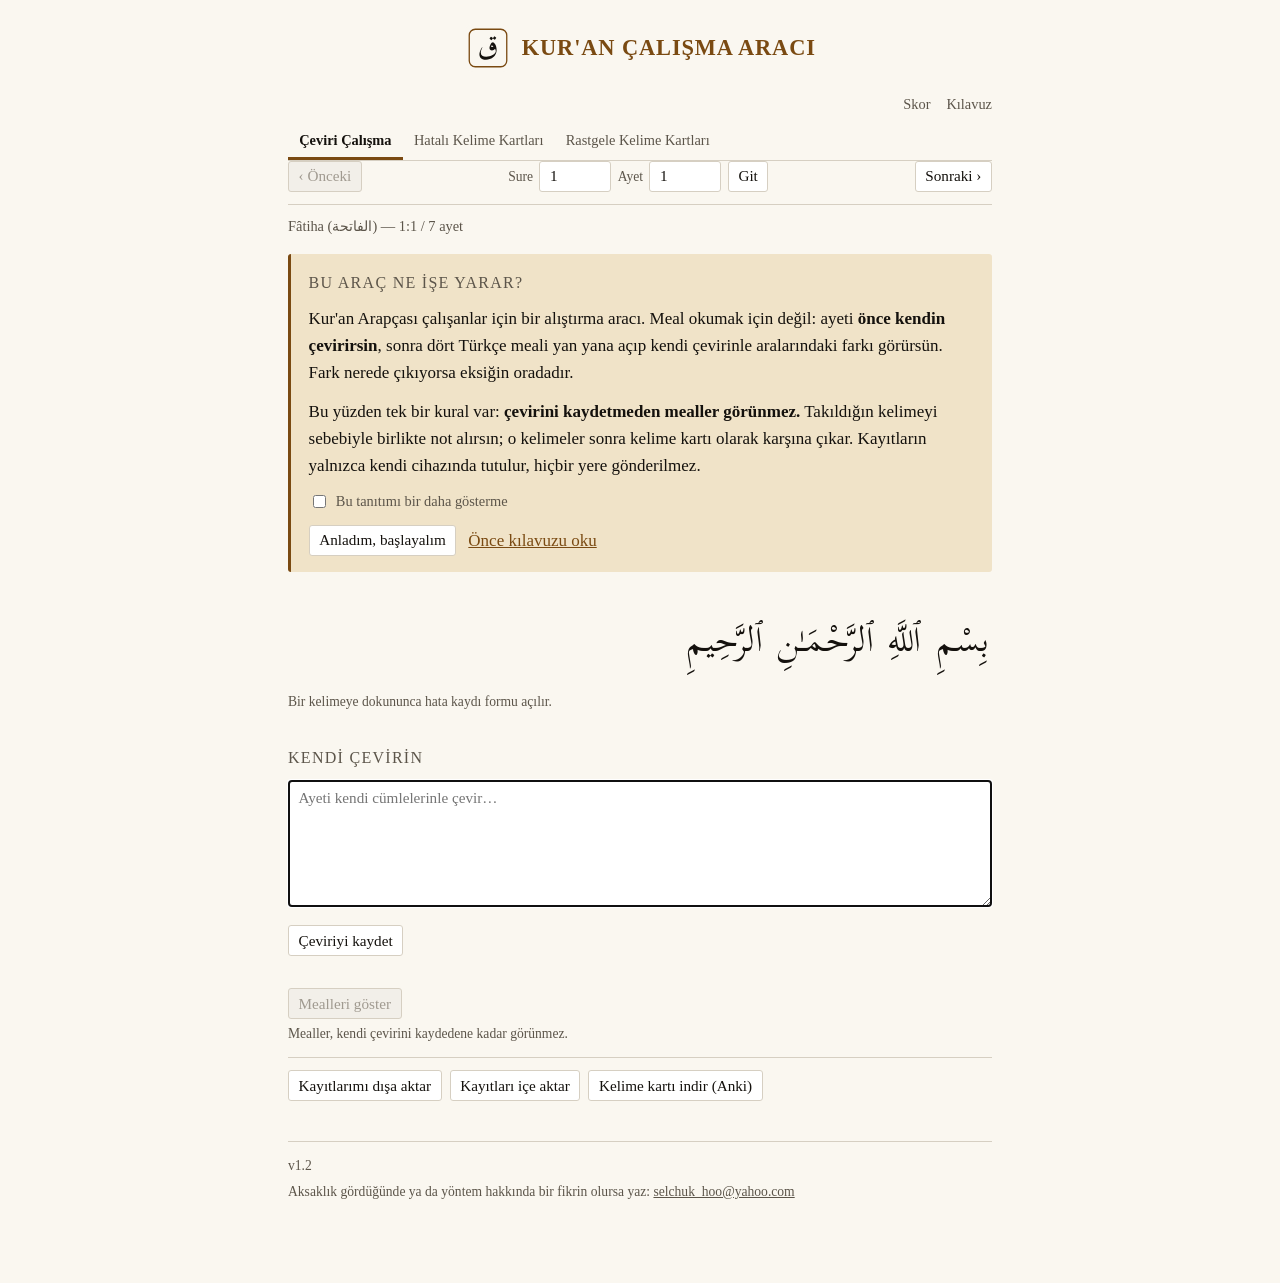
<file: index.html>
<!DOCTYPE html>
<html lang="tr">
<head>
<meta charset="utf-8">
<meta name="viewport" content="width=device-width, initial-scale=1">
<meta name="theme-color" content="#faf7f0">
<title>Kur'an Çalışma Aracı — ayeti kendin çevir, meallerle karşılaştır</title>
<meta name="description" content="Kur'an Arapçası çalışanlar için alıştırma aracı: ayeti önce kendin çevir, sonra dört Türkçe mealle karşılaştır, takıldığın kelimeleri sebebiyle kaydet ve kelime kartlarıyla tekrar et. Ücretsiz, çevrimdışı çalışır, kayıtlar yalnızca kendi cihazında durur.">

<!-- Bağlantı WhatsApp/X gibi yerlerde paylaşılınca çıplak link yerine
     başlık-açıklama-görsel kartı görünsün diye. -->
<meta property="og:type" content="website">
<meta property="og:locale" content="tr_TR">
<meta property="og:site_name" content="Kur'an Çalışma Aracı">
<meta property="og:title" content="Kur'an Çalışma Aracı — ayeti kendin çevir, meallerle karşılaştır">
<meta property="og:description" content="Meal okumak için değil: ayeti önce kendin çevirirsin, sonra dört Türkçe mealle farkı görürsün. Takıldığın kelimeler kelime kartı olur.">
<meta property="og:image" content="https://kuran-gui-public.selcukh.workers.dev/paylasim.png">
<meta property="og:url" content="https://kuran-gui-public.selcukh.workers.dev/">
<meta name="twitter:card" content="summary_large_image">

<link rel="canonical" href="https://kuran-gui-public.selcukh.workers.dev/">
<meta name="google-site-verification" content="RmTX7oRk41L-8aVXHNc9ZlmWCdjpZTJQeW9kRRBGVSo">
<link rel="manifest" href="manifest.json">
<link rel="icon" href="ikon.svg" type="image/svg+xml">
<link rel="apple-touch-icon" href="ikon-192.png">
<!-- iOS Safari manifest.json'daki display:standalone'u eski sürümlerde
     görmezden gelebiliyor; ana ekrana eklenince tam ekran (Safari
     çubuğu olmadan) açılması için bunlar gerekiyor. -->
<meta name="apple-mobile-web-app-capable" content="yes">
<meta name="apple-mobile-web-app-status-bar-style" content="black-translucent">
<meta name="apple-mobile-web-app-title" content="Kur'an">
<link rel="stylesheet" href="style.css">
</head>
<body>

<!-- app.js'ten ÖNCE ve eski söz dizimiyle: app.js hiç ayrıştırılamasa
     bile hatayı ekrana yazsın. Tablette konsol yok. Mesaj kutusunun
     KENDİSİ başlığın altında (bkz. header) — tepede kırmızı bir şerit
     belirip site başlığını aşağı itmesin, kullanıcı her hâlükârda
     nerede olduğunu görsün. Kutu bu betikten SONRA ayrıştırıldığı için
     burada değil, yazarken aranıyor; o ana kadar gelen bir mesaj da
     saklanıp DOM hazır olunca yazılıyor. -->
<script>
(function () {
  var sonMesaj = null;      // {metin, bekleme}
  // Yalnızca "hâlâ yükleniyor" notu gösteriliyorsa true. Gerçek bir
  // hata yazdıysak bayrak düşer ve arayüz sonradan açılsa bile mesaj
  // ekranda kalır — kullanıcı neyin ters gittiğini görebilsin diye.
  var beklemeNotu = false;

  function ciz() {
    var k = document.getElementById("js-hata");
    if (!k) return;
    if (!sonMesaj) { k.hidden = true; k.textContent = ""; return; }
    k.hidden = false;
    k.className = sonMesaj.bekleme ? "bekliyor" : "";
    k.textContent = sonMesaj.bekleme
      ? sonMesaj.metin : "Arayüz hatası — " + sonMesaj.metin;
  }

  function goster(m, bekleme) {
    // Bekleme notu, ekranda duran gerçek bir hatayı ezmesin
    if (bekleme && sonMesaj && !beklemeNotu) return;
    beklemeNotu = !!bekleme;
    sonMesaj = { metin: m, bekleme: !!bekleme };
    ciz();
  }

  function gizle() { sonMesaj = null; beklemeNotu = false; ciz(); }

  document.addEventListener("DOMContentLoaded", ciz);

  window.onerror = function (m, kaynak, satir, sutun) {
    goster(m + "  (" + (kaynak || "?").split("/").pop() + ":" + satir + ":" + sutun + ")");
    return false;
  };
  window.addEventListener("unhandledrejection", function (o) {
    goster("işlem başarısız: " + (o.reason && o.reason.message ? o.reason.message : o.reason));
  });

  // Açılış gözcüsü. ESKİ HÂLİ YANLIŞTI: 5. saniyede bir kez bakıp
  // "app.js çalışmadı" diye KIRMIZI hata yazıyor, arayüz 6. saniyede
  // açılsa bile mesajı ekranda bırakıyordu. İlk açılışta 8.6 MB veri
  // inerken 5 saniye kolayca aşılıyor; yani çoğu zaman yanlış alarmdı.
  // Şimdi: 8 saniyeden sonra NÖTR bir "yükleniyor" notu, arayüz hazır
  // olunca not kendiliğinden kalkıyor, ancak 30 saniyede hâlâ
  // açılmadıysa gerçek hata sayılıyor.
  var baslangic = Date.now();
  var gozcu = window.setInterval(function () {
    if (window.__arayuzHazir) {
      if (beklemeNotu) gizle();
      window.clearInterval(gozcu);
      return;
    }
    var gecen = Date.now() - baslangic;
    if (gecen > 30000) {
      goster("uygulama açılmadı. Sayfayı yenilemeyi dene.");
      window.clearInterval(gozcu);
    } else if (gecen > 8000) {
      goster("Yükleniyor… ilk açılışta biraz sürebilir.", true);
    }
  }, 1000);
})();
</script>
<script src="surum.js"></script>

<header>
  <!-- Görünür site başlığı: Google'dan gelen biri ilk bakışta neye
       baktığını anlasın diye. Sayfadaki tek h1. -->
  <div class="site-basligi">
    <img src="ikon.svg" alt="" width="48" height="48">
    <h1>Kur'an Çalışma Aracı</h1>
  </div>

  <div id="js-hata" hidden></div>

  <div class="sekmeler-satir">
    <nav class="sekmeler">
      <!-- Etiketler iki parçaya bölünmüş: dar ekranda her parça kendi
           satırına geçer (bkz. style.css), üçü de iki satır olur ve
           hizalar tutar. Geniş ekranda satır içi kalıp tek satır olur. -->
      <button type="button" data-sekme="calisma" class="aktif"><span>Çeviri</span> <span>Çalışma</span></button>
      <button type="button" data-sekme="kart"><span>Hatalı Kelime</span> <span>Kartları</span></button>
      <button type="button" data-sekme="nadir"><span>Rastgele Kelime</span> <span>Kartları</span></button>
    </nav>
    <span class="yan-baglantilar">
      <button type="button" id="skor-ac" class="yardim-link">Skor</button>
      <a class="yardim-link" href="yardim.html">Kılavuz</a>
    </span>
  </div>
  <nav class="gezinme" id="ayet-gezinme">
    <button id="onceki" type="button">‹ Önceki</button>
    <form id="atla-form" autocomplete="off">
      <label for="atla-sure">Sure</label>
      <input id="atla-sure" type="text" inputmode="numeric" size="4"
             autocomplete="off" aria-label="Sure numarası">
      <label for="atla-ayet">Ayet</label>
      <input id="atla-ayet" type="text" inputmode="numeric" size="4"
             autocomplete="off" aria-label="Ayet numarası">
      <button type="submit">Git</button>
    </form>
    <button id="sonraki" type="button">Sonraki ›</button>
  </nav>
  <p id="konum" class="konum"></p>
  <p id="gezinme-hata" class="gezinme-hata" hidden></p>
</header>

<main>
<div id="calisma-ekrani">
  <!-- İlk girişte görünür, "Anladım" deyince bir daha çıkmaz. Metin
       HTML'de sabit duruyor (JS ile üretilmiyor): hem arama motoru
       botu sayfada aracın ne olduğunu anlatan gerçek bir metin bulsun
       hem de JavaScript çalışmadığında sayfa bomboş görünmesin. -->
  <section id="tanitim" dir="ltr" hidden>
    <h2>Bu araç ne işe yarar?</h2>
    <p>
      Kur'an Arapçası çalışanlar için bir alıştırma aracı. Meal okumak
      için değil: ayeti <strong>önce kendin çevirirsin</strong>, sonra
      dört Türkçe meali yan yana açıp kendi çevirinle aralarındaki
      farkı görürsün. Fark nerede çıkıyorsa eksiğin oradadır.
    </p>
    <p>
      Bu yüzden tek bir kural var: <strong>çevirini kaydetmeden
      mealler görünmez.</strong> Takıldığın kelimeyi sebebiyle birlikte
      not alırsın; o kelimeler sonra kelime kartı olarak karşına çıkar.
      Kayıtların yalnızca kendi cihazında tutulur, hiçbir yere
      gönderilmez.
    </p>
    <label id="tanitim-bir-daha">
      <input type="checkbox" id="tanitim-gizle"> Bu tanıtımı bir daha gösterme
    </label>
    <div class="satir">
      <button id="tanitim-kapat" type="button">Anladım, başlayalım</button>
      <a href="yardim.html">Önce kılavuzu oku</a>
    </div>
  </section>

  <section id="ayet-bolum">
    <p id="besmele" class="besmele" dir="rtl" lang="ar" hidden></p>
    <p id="arapca" class="arapca" dir="rtl" lang="ar"></p>
    <p class="ipucu">Bir kelimeye dokununca hata kaydı formu açılır.</p>
  </section>

  <section id="ceviri-bolum" dir="ltr">
    <h2>Kendi çevirin</h2>
    <textarea id="ceviri-metin" rows="5"
      placeholder="Ayeti kendi cümlelerinle çevir…"></textarea>
    <div class="satir">
      <button id="ceviri-kaydet" type="button">Çeviriyi kaydet</button>
      <span id="ceviri-durum" class="durum"></span>
    </div>
  </section>

  <section id="dogrulama-bolum" dir="ltr" hidden>
    <h2>Mealleri açmadan önce</h2>
    <p class="ipucu">
      Çevirini bir daha oku. Ayet metninde turuncu alt çizgili kelimeler,
      kökü geçmişte başka bir ayette yanlış çevirdiğin kelimeler — aşağıda
      nerede yanıldığın yazıyor, doğrusu söylenmez.
    </p>
    <ul id="dogrulama-liste" class="dogrulama-liste"></ul>
    <div class="satir">
      <button id="kontrol-ettim" type="button">Kontrol ettim, mealleri aç</button>
    </div>
  </section>

  <section id="meal-bolum" dir="ltr">
    <button id="meal-goster" type="button" disabled>Mealleri göster</button>
    <p id="meal-kilit" class="kilit">
      Mealler, kendi çevirini kaydedene kadar görünmez.
    </p>
    <div id="mealler" class="mealler" hidden></div>
  </section>

  <section id="hata-bolum" dir="ltr" hidden>
    <h2>Hata kaydı — <bdi id="hata-kelime" class="arapca-kucuk" dir="rtl" lang="ar"></bdi></h2>
    <p class="ipucu" id="hata-kelime-meali" hidden></p>
    <form id="hata-form">
      <fieldset>
        <legend>Kategori</legend>
        <label><input type="radio" name="kategori" value="kok_bilmiyorum" checked> Kelimeyi hiç bilmiyordum</label>
        <label><input type="radio" name="kategori" value="turkce_karistirma"> Türkçedeki karşılığıyla karıştırdım</label>
        <label><input type="radio" name="kategori" value="anlam_tutmadi"> Kelimeyi biliyordum ama burada başka anlamda</label>
        <label><input type="radio" name="kategori" value="kalip_valans"> Kalıp ya da edat anlamı değiştirdi</label>
        <label><input type="radio" name="kategori" value="irab"> Kim yapıyor / kime söyleniyor karıştı</label>
        <label><input type="radio" name="kategori" value="baglam"> Cümleyi yanlış kurdum</label>
        <label><input type="radio" name="kategori" value="meal_farki"> Hata değil, mealler farklı söylemiş</label>
      </fieldset>
      <label for="hata-dogru-hali">Doğru hali (isteğe bağlı)</label>
      <input id="hata-dogru-hali" type="text" autocomplete="off"
             placeholder="Meale bakınca kelimenin gerçek anlamı…">
      <label for="hata-not">Not — ne sandığın, nasıl yanıldığın</label>
      <textarea id="hata-not" rows="3" placeholder="İsteğe bağlı…"></textarea>
      <div class="satir">
        <button type="submit">Hatayı kaydet</button>
        <button type="button" id="hata-iptal">Vazgeç</button>
        <span id="hata-durum" class="durum"></span>
      </div>
    </form>
  </section>

  <section id="kayitli-hatalar" dir="ltr" hidden>
    <h2>Bu ayetteki hata kayıtların</h2>
    <ul id="hata-liste"></ul>
  </section>

  <div class="arac-cubugu" dir="ltr">
    <button id="disa-aktar" type="button">Kayıtlarımı dışa aktar</button>
    <button id="ice-aktar" type="button">Kayıtları içe aktar</button>
    <button id="anki-aktar" type="button">Kelime kartı indir (Anki)</button>
    <!-- accept KOYMA: Android dosya seçicisi .json uzantısını tanımayıp
         dosyaları seçilemez yapıyor. İçeriği JS zaten denetliyor. -->
    <input id="dosya-sec" type="file" hidden>
    <span class="bosluk"></span>
    <span id="kurulum-durumu"></span>
  </div>
</div>

<section id="kart-ekrani" dir="ltr" hidden>
  <p id="kart-ilerleme" class="konum"></p>

  <div id="kart-govde">
    <p id="kart-arapca" class="arapca" dir="rtl" lang="ar"></p>
    <p class="ipucu">Bu kelime burada ne anlama geliyor?</p>
    <button id="kart-cevir" type="button">Kartı çevir</button>

    <div id="kart-arka" hidden>
      <div class="kart-blok kart-dogru">
        <p class="kart-etiket">Doğrusu</p>
        <p id="kart-dogrusu"></p>
        <p class="ipucu" id="kart-morfoloji"></p>
      </div>
      <div class="kart-blok kart-tahmin">
        <p class="kart-etiket">Sen ne sanmıştın</p>
        <p id="kart-sandigin"></p>
      </div>
      <!-- Mealler burada pedagojik kuralı delmiyor: kart yalnızca hata
           kaydı düşülmüş kelimelerden gelir, o da ancak ayeti çevirip
           kaydettikten sonra mümkün. -->
      <p class="kart-etiket">Mealler (tüm ayet)</p>
      <div id="kart-mealler" class="mealler"></div>
      <div class="satir">
        <button id="kart-bilemedim" type="button">Bilemedim</button>
        <button id="kart-zorlandim" type="button">Zorlandım</button>
        <button id="kart-biliyordum" type="button">Biliyordum</button>
      </div>
      <p><a href="#" id="kart-cikar">Bu kartı çıkar</a></p>
    </div>
  </div>

  <div id="kart-bos" hidden>
    <p>Çalışılacak kart yok — önce birkaç hata kaydı düşmen gerekiyor.</p>
  </div>

  <div id="kart-ozet" hidden>
    <p id="kart-ozet-metin"></p>
    <div class="satir">
      <button id="kart-daha" type="button">15 kart daha</button>
      <button id="kart-bitir" type="button">Bitir, ayete dön</button>
    </div>
  </div>
</section>

<section id="nadir-ekrani" dir="ltr" hidden>
  <p class="ipucu">Kur'an'da az geçen kökler, ayetin çevrilip
    çevrilmediğine bakılmaksızın — ne kadar nadirse o kadar sık çıkar.</p>

  <fieldset id="nadir-zorluk-secim">
    <legend>Zorluk</legend>
    <label><input type="radio" name="nadir-zorluk" value="orta"> Orta</label>
    <label><input type="radio" name="nadir-zorluk" value="zor"> Zor</label>
    <label><input type="radio" name="nadir-zorluk" value="cok_zor"> Çok Zor</label>
  </fieldset>

  <p id="nadir-yukleniyor" class="ipucu" hidden>Yükleniyor…</p>

  <div id="nadir-govde">
    <p id="nadir-konum" class="konum"></p>
    <p id="nadir-arapca" class="arapca" dir="rtl" lang="ar"></p>
    <p class="ipucu">Bu kelime burada ne anlama geliyor?</p>
    <button id="nadir-cevir" type="button">Kartı çevir</button>

    <div id="nadir-arka" hidden>
      <div class="kart-blok kart-dogru">
        <p class="kart-etiket">Doğrusu</p>
        <p id="nadir-dogrusu"></p>
        <p class="ipucu" id="nadir-morfoloji"></p>
      </div>
      <p class="kart-etiket">Mealler (tüm ayet)</p>
      <div id="nadir-mealler" class="mealler"></div>
      <div class="satir">
        <button id="nadir-sonraki" type="button">Sonraki kelime</button>
      </div>
    </div>
  </div>

  <div id="nadir-bos" hidden>
    <p>Gösterilecek nadir kelime bulunamadı.</p>
  </div>
</section>
</main>

<!-- Sürüm satırı (çalışma sekmesindeki araç çubuğunda) hemen bunun
     üstünde kalıyor; iletişim adresi her sekmede görünsün diye burada. -->
<footer class="alt-bilgi" dir="ltr">
  <!-- Sürüm adı elle konur (v1.0, v1.1 ...). Servis çalışanının
       kullandığı içerik karması AYRI bir şey ve öyle kalmalı: tarayıcı
       güncellemeyi ona bakarak anlıyor. Karma, bu satırın üstüne
       gelince ipucu olarak görünür — sorun bildiren biri hangi yapıda
       olduğunu söyleyebilsin diye. -->
  <p class="surum-satiri" id="surum-satiri">v1.2</p>
  <p>Aksaklık gördüğünde ya da yöntem hakkında bir fikrin olursa yaz:
     <a href="mailto:selchuk_hoo@yahoo.com">selchuk_hoo@yahoo.com</a></p>
</footer>

<dialog id="skor-kutusu">
  <h2>Skor</h2>
  <p id="skor-yok" hidden>Henüz çeviri kaydetmemişsin. Bir ayet çevir,
    skor buradan görünmeye başlar.</p>
  <div id="skor-govde" hidden>
    <!-- Kutu önce SORUYU söylüyor: sayılar ancak neyin cevabı olduğu
         bilinince bir şey ifade ediyor. -->
    <p class="skor-soru">Çevirdiğin ayetlerde gördüğün kelimelerle,
      Kur'an'ın <strong>tamamının</strong> ne kadarını okuyabilirsin?</p>

    <p class="skor-satir skor-buyuk">
      <strong id="skor-oran"></strong>
      <span>hiç takılmadan</span>
      <span class="skor-adet" id="skor-tam-adet"></span>
    </p>
    <p class="skor-satir">
      <strong id="skor-ikinci-oran"></strong>
      <span>en fazla 1 kelimeye takılarak</span>
      <span class="skor-adet" id="skor-bir-adet"></span>
    </p>
    <p class="skor-satir">
      <strong id="skor-ucuncu-oran"></strong>
      <span>en fazla 2 kelimeye takılarak</span>
      <span class="skor-adet" id="skor-iki-adet"></span>
    </p>

    <p class="ipucu" id="skor-gecmis"></p>
    <p class="ipucu" id="skor-kart" hidden></p>

    <p class="ipucu"><strong>Asıl ölçüt ilk sayı.</strong> O ayetleri
      sözlüğe bakmadan okuyabilirsin. Alttaki ikisi
      “okuyabiliyorum” değil “az kaldı” demek: iki bilinmeyen kelime
      çoğu ayeti anlaşılmaz yapmaya yeter.</p>
    <p class="ipucu">Skor, kelimeleri tanıyıp tanımadığını ölçer;
      anlayıp anlamadığını değil. Dilbilgisi ve bağlam ölçülmüyor.
      <a href="yardim.html">Ayrıntı kılavuzda.</a></p>
  </div>
  <div class="satir">
    <button id="skor-kapat" type="button">Kapat</button>
  </div>
</dialog>

<dialog id="bilgi-kutusu">
  <h2 id="bilgi-baslik"></h2>
  <p id="bilgi-metin"></p>
  <div class="satir">
    <button id="bilgi-tamam" type="button">Tamam</button>
    <button id="bilgi-vazgec" type="button" hidden>Vazgeç</button>
  </div>
</dialog>

<script src="app.js"></script>
</body>
</html>
</file>
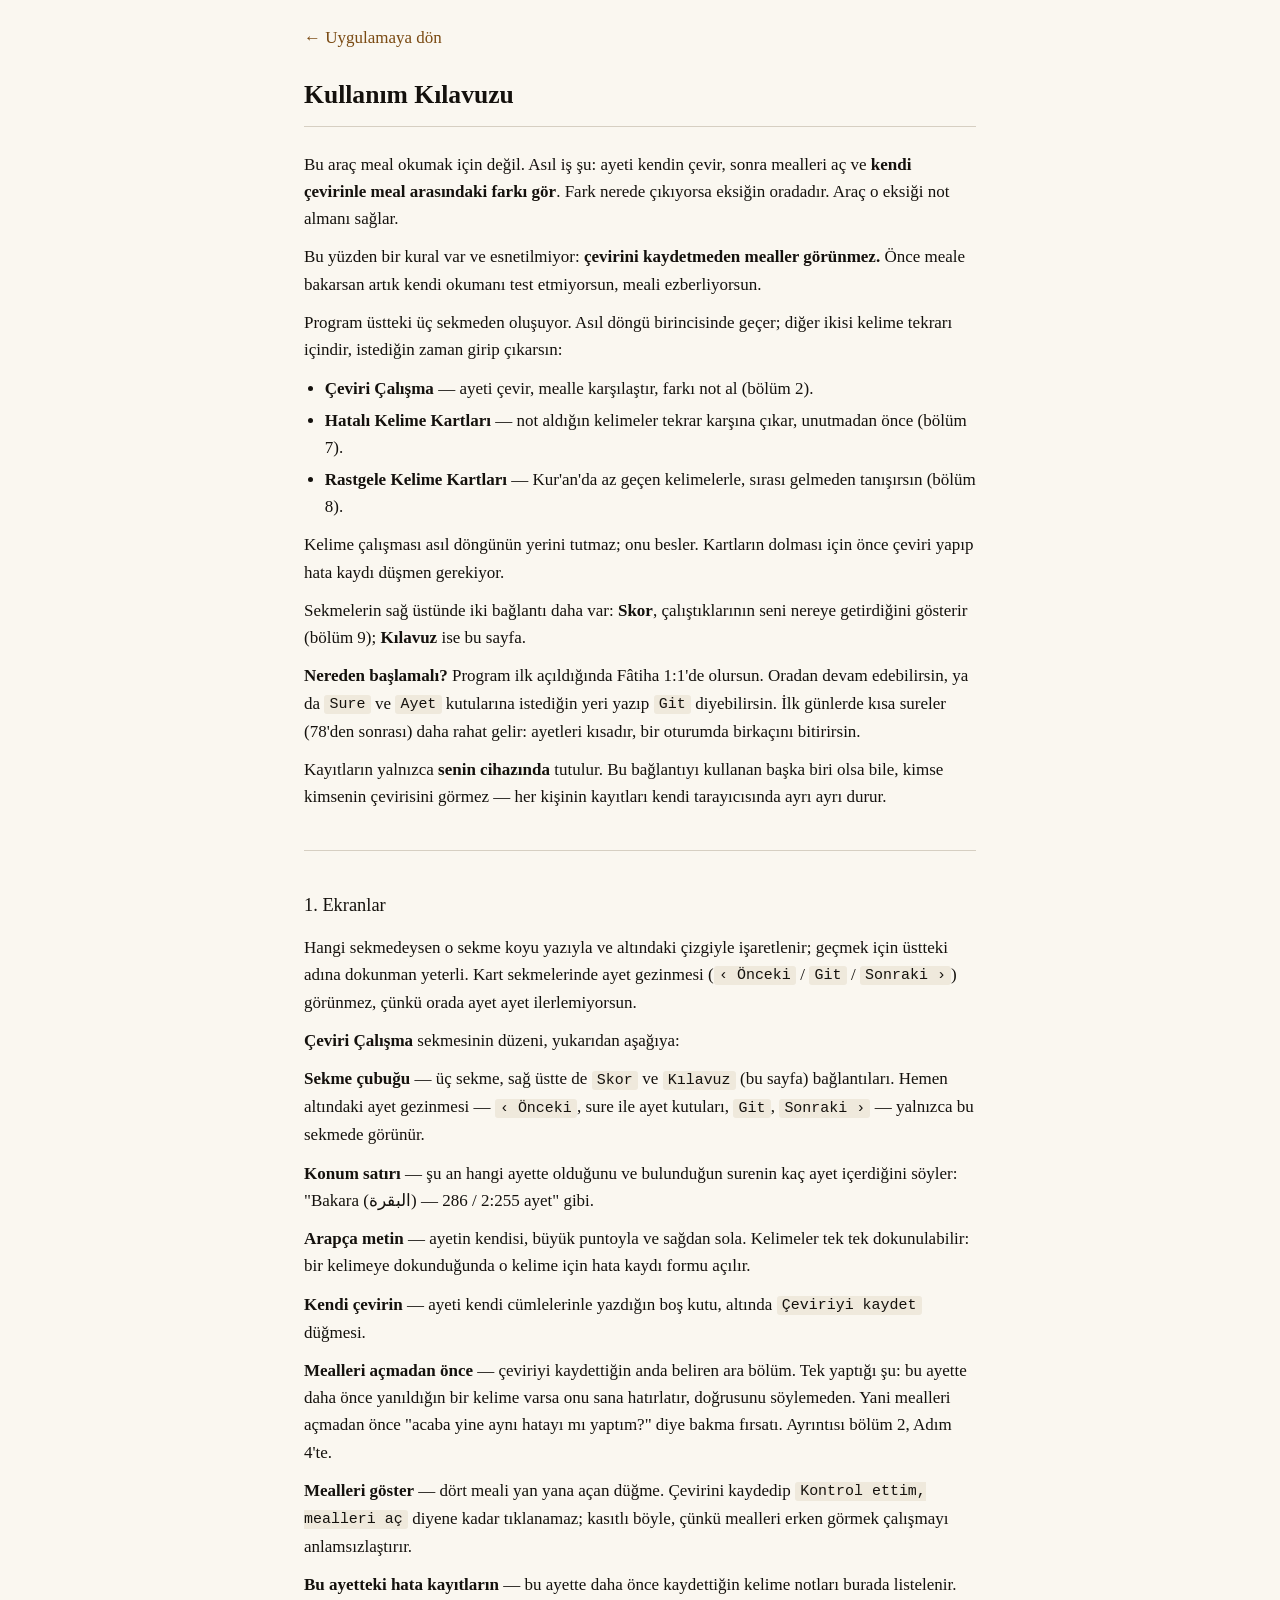
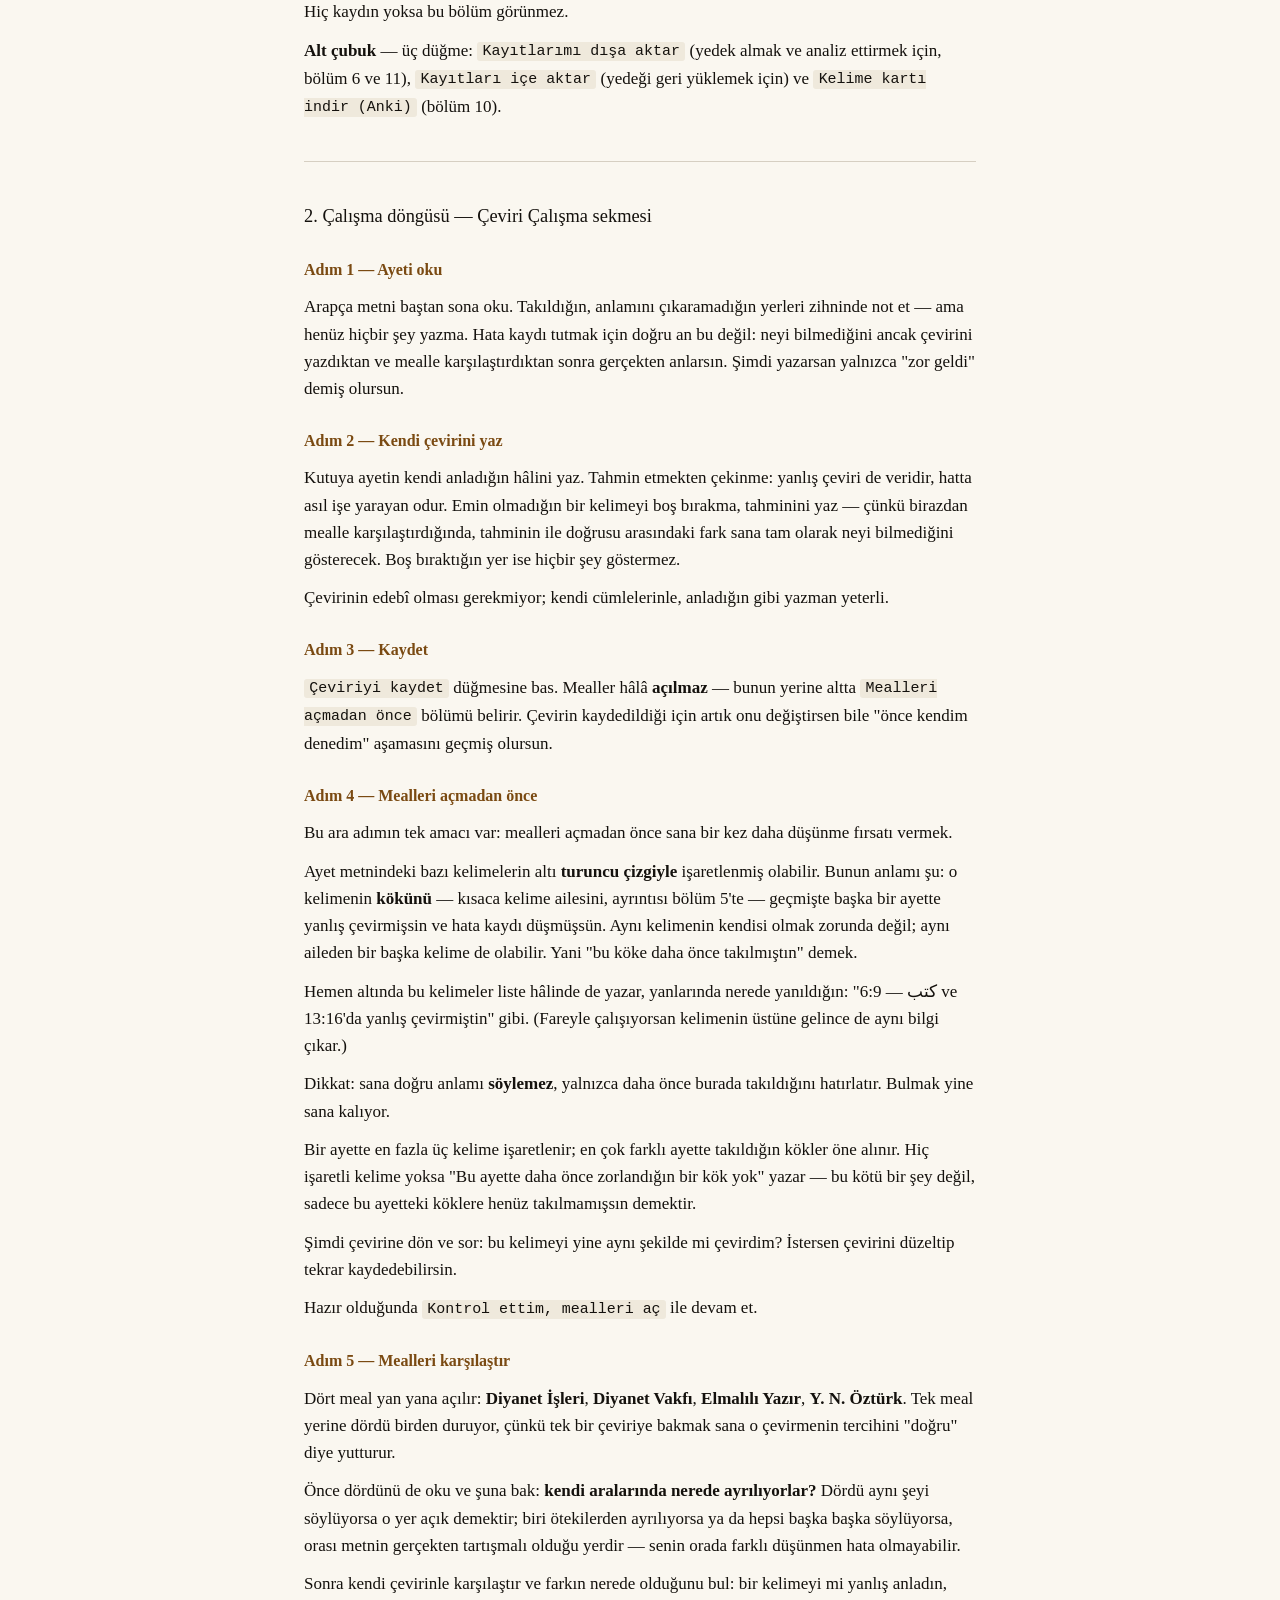
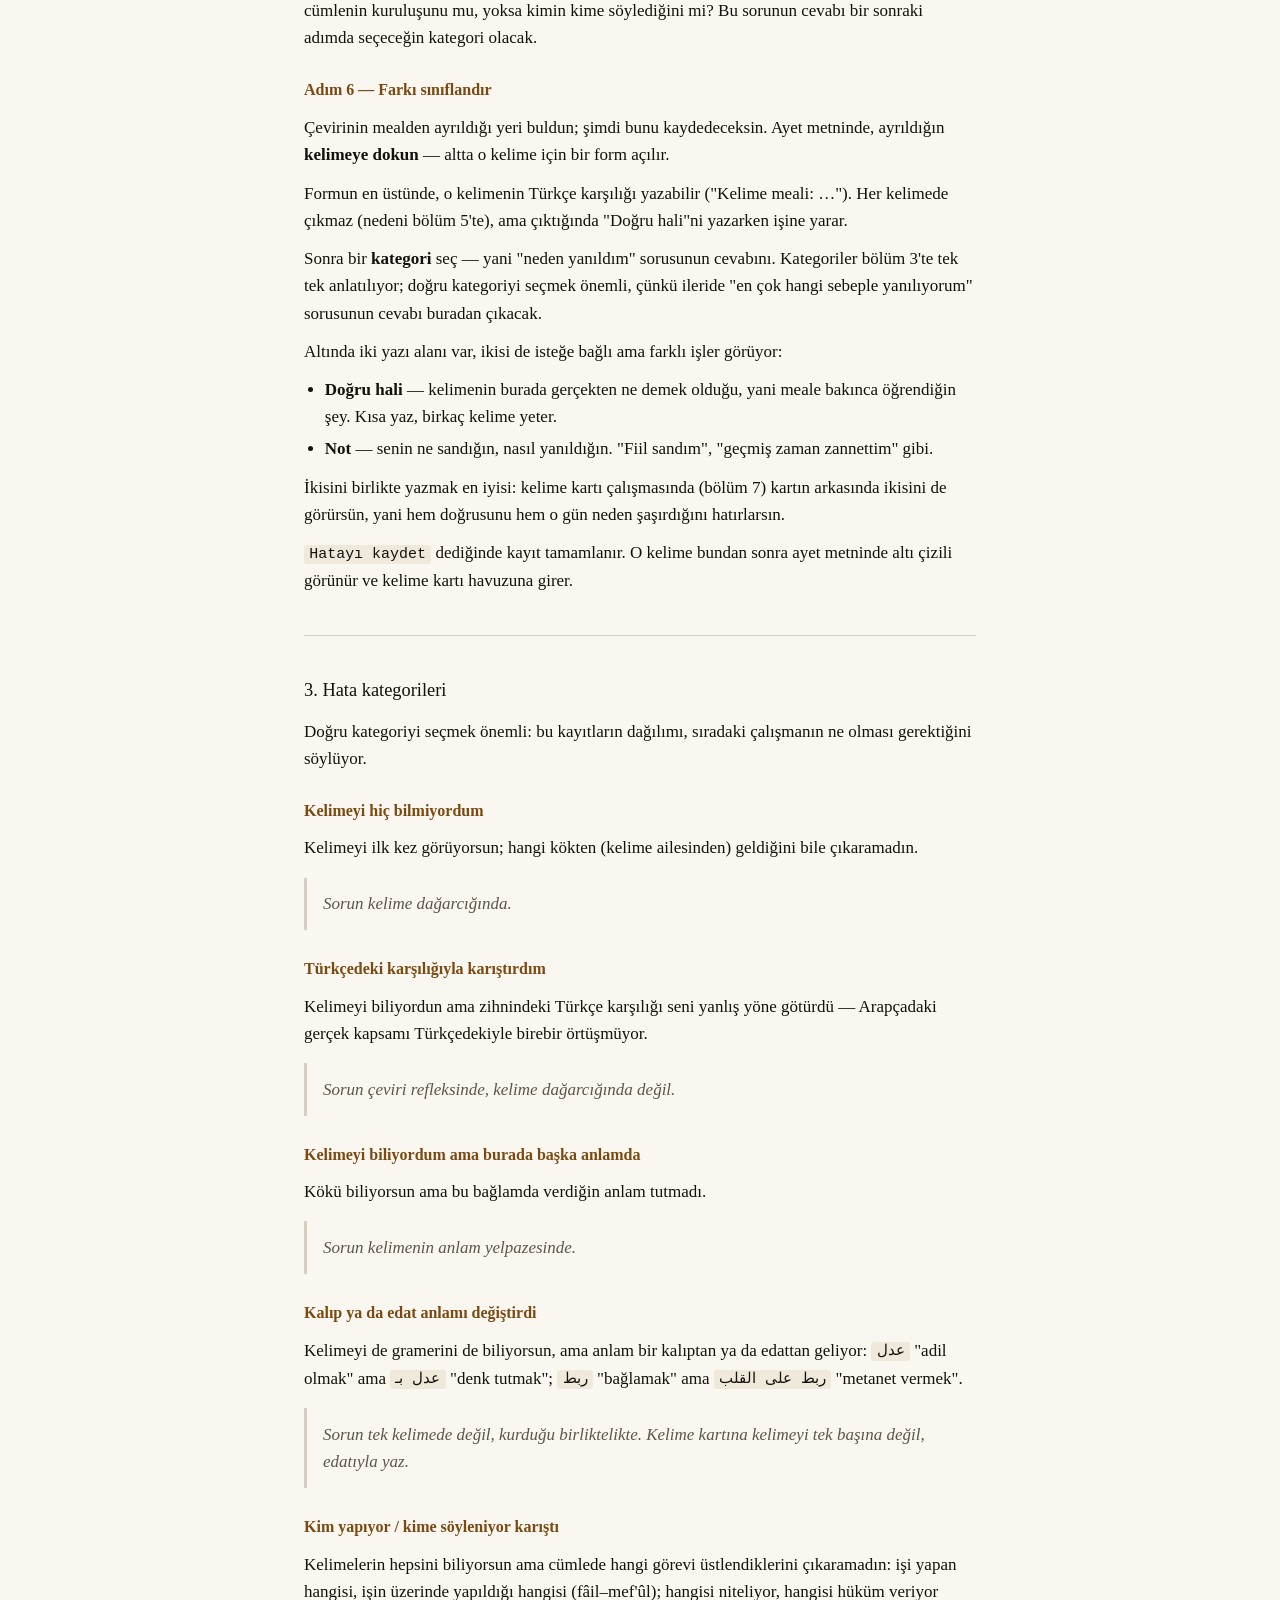
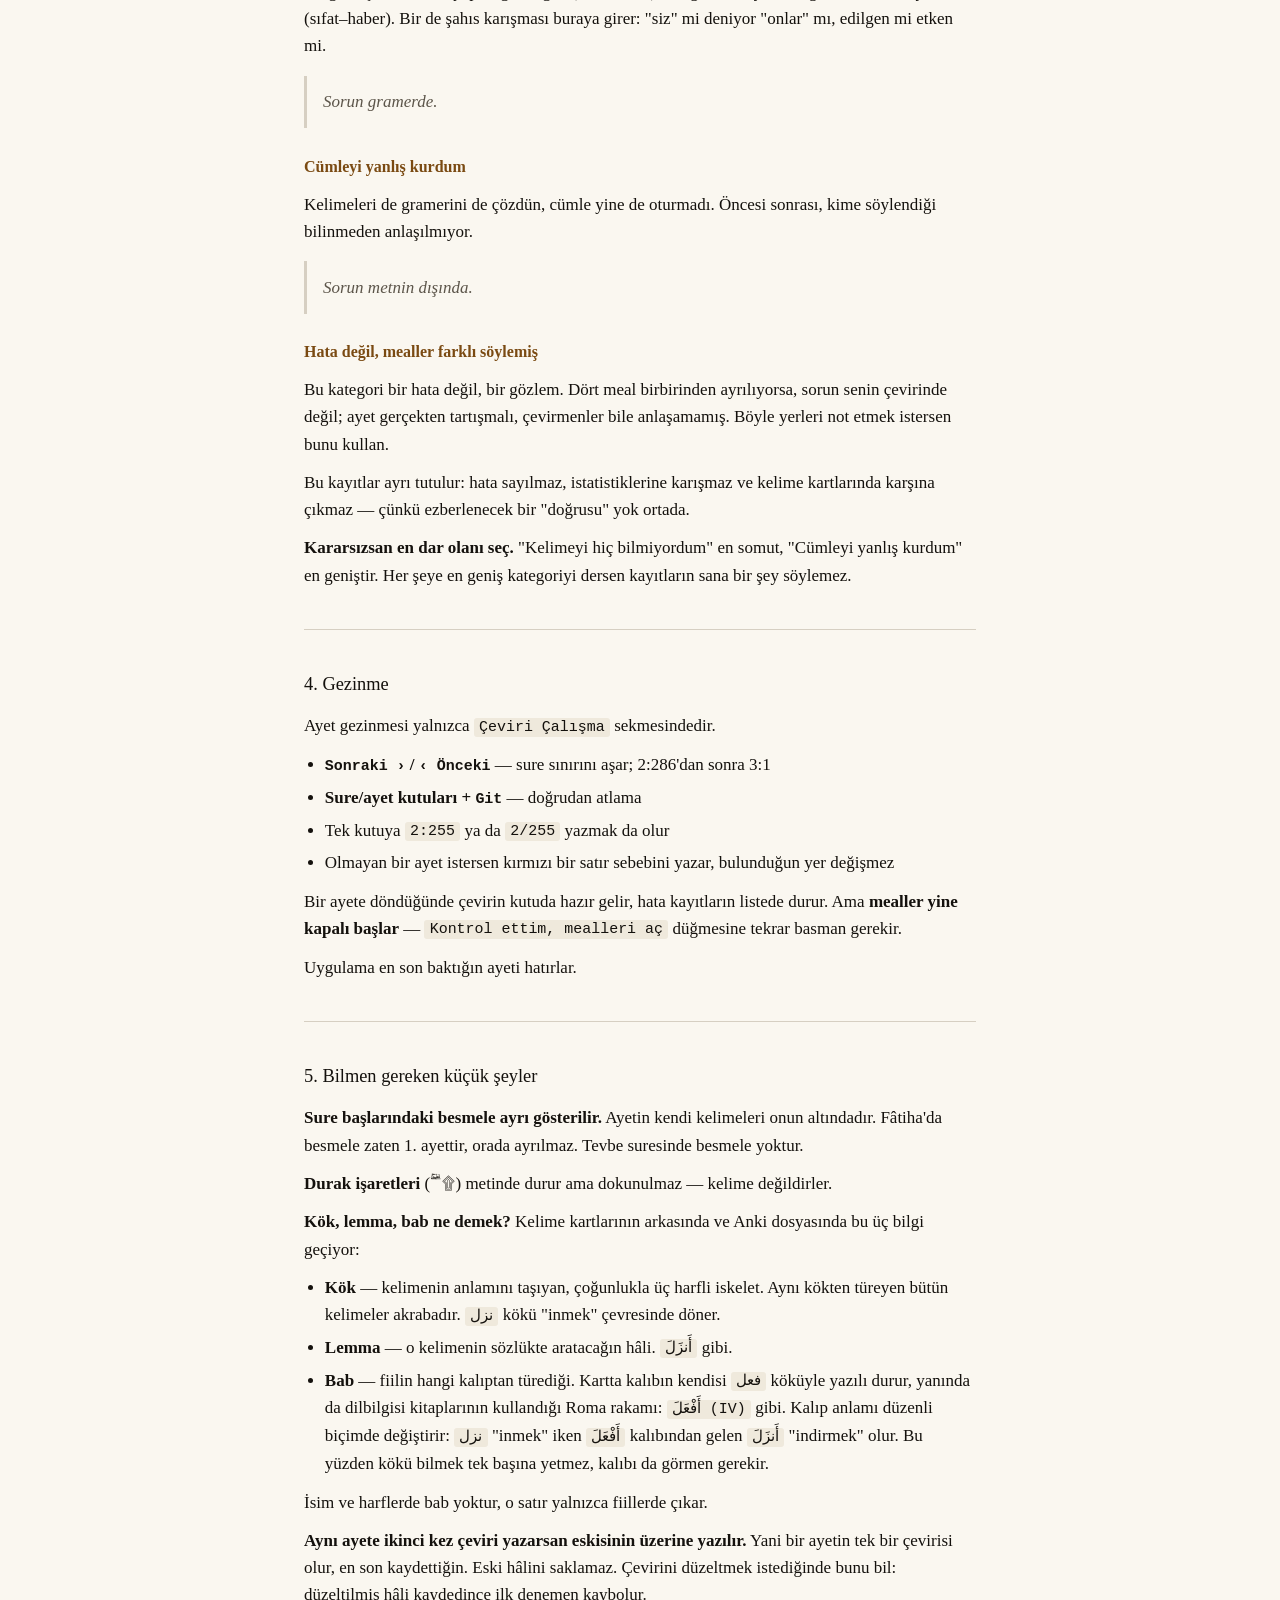
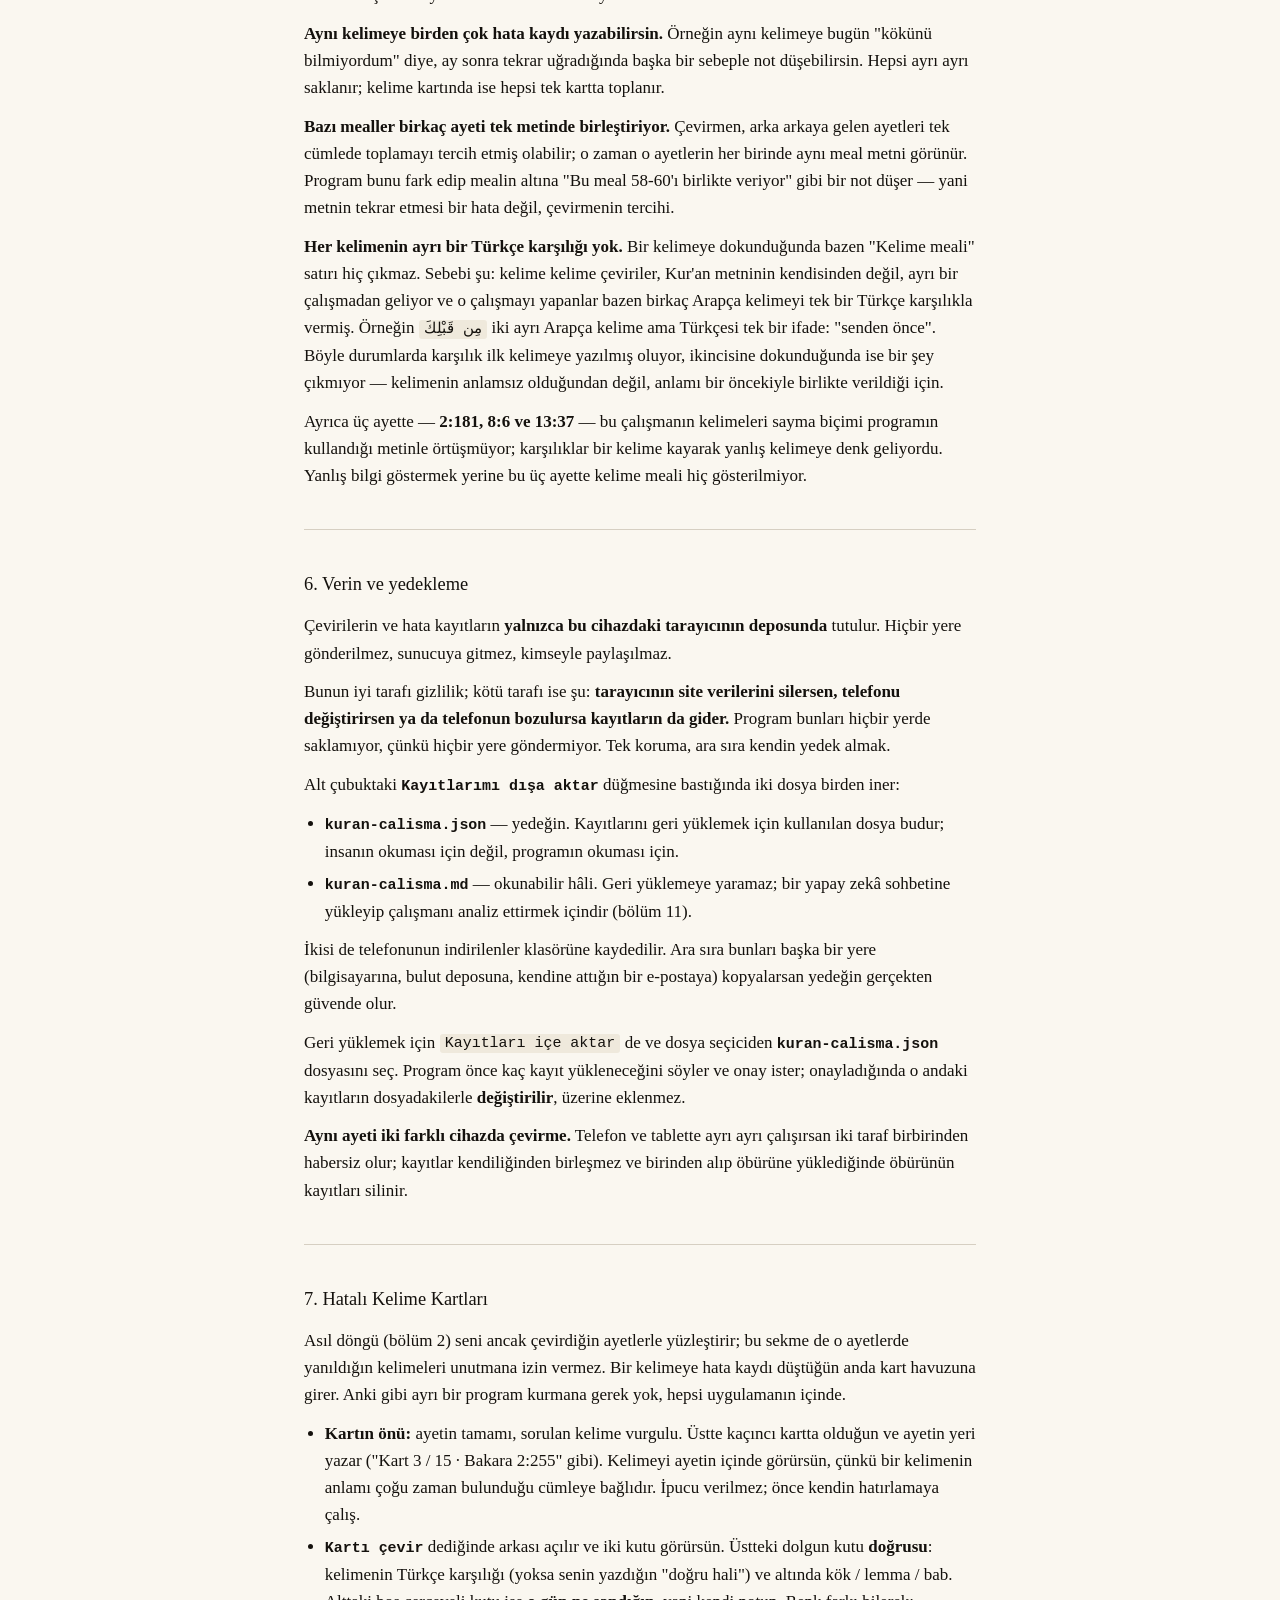
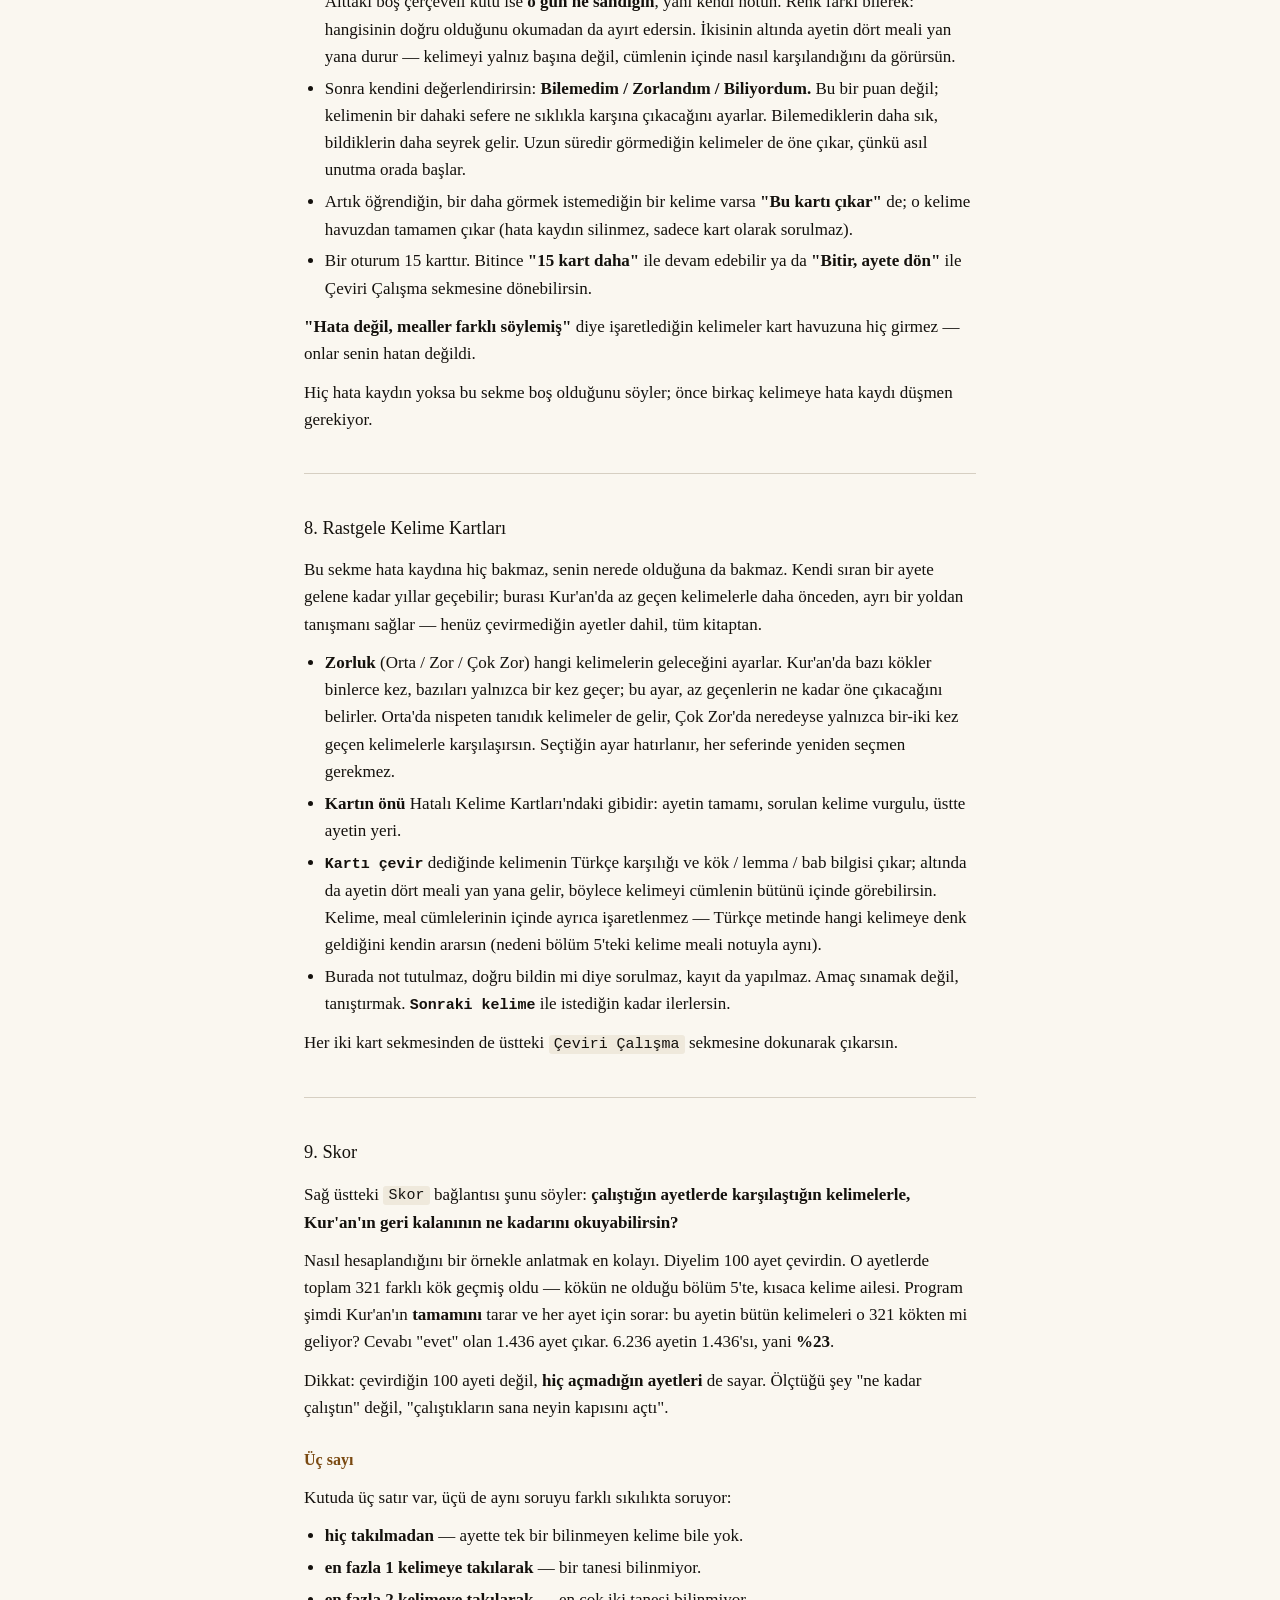
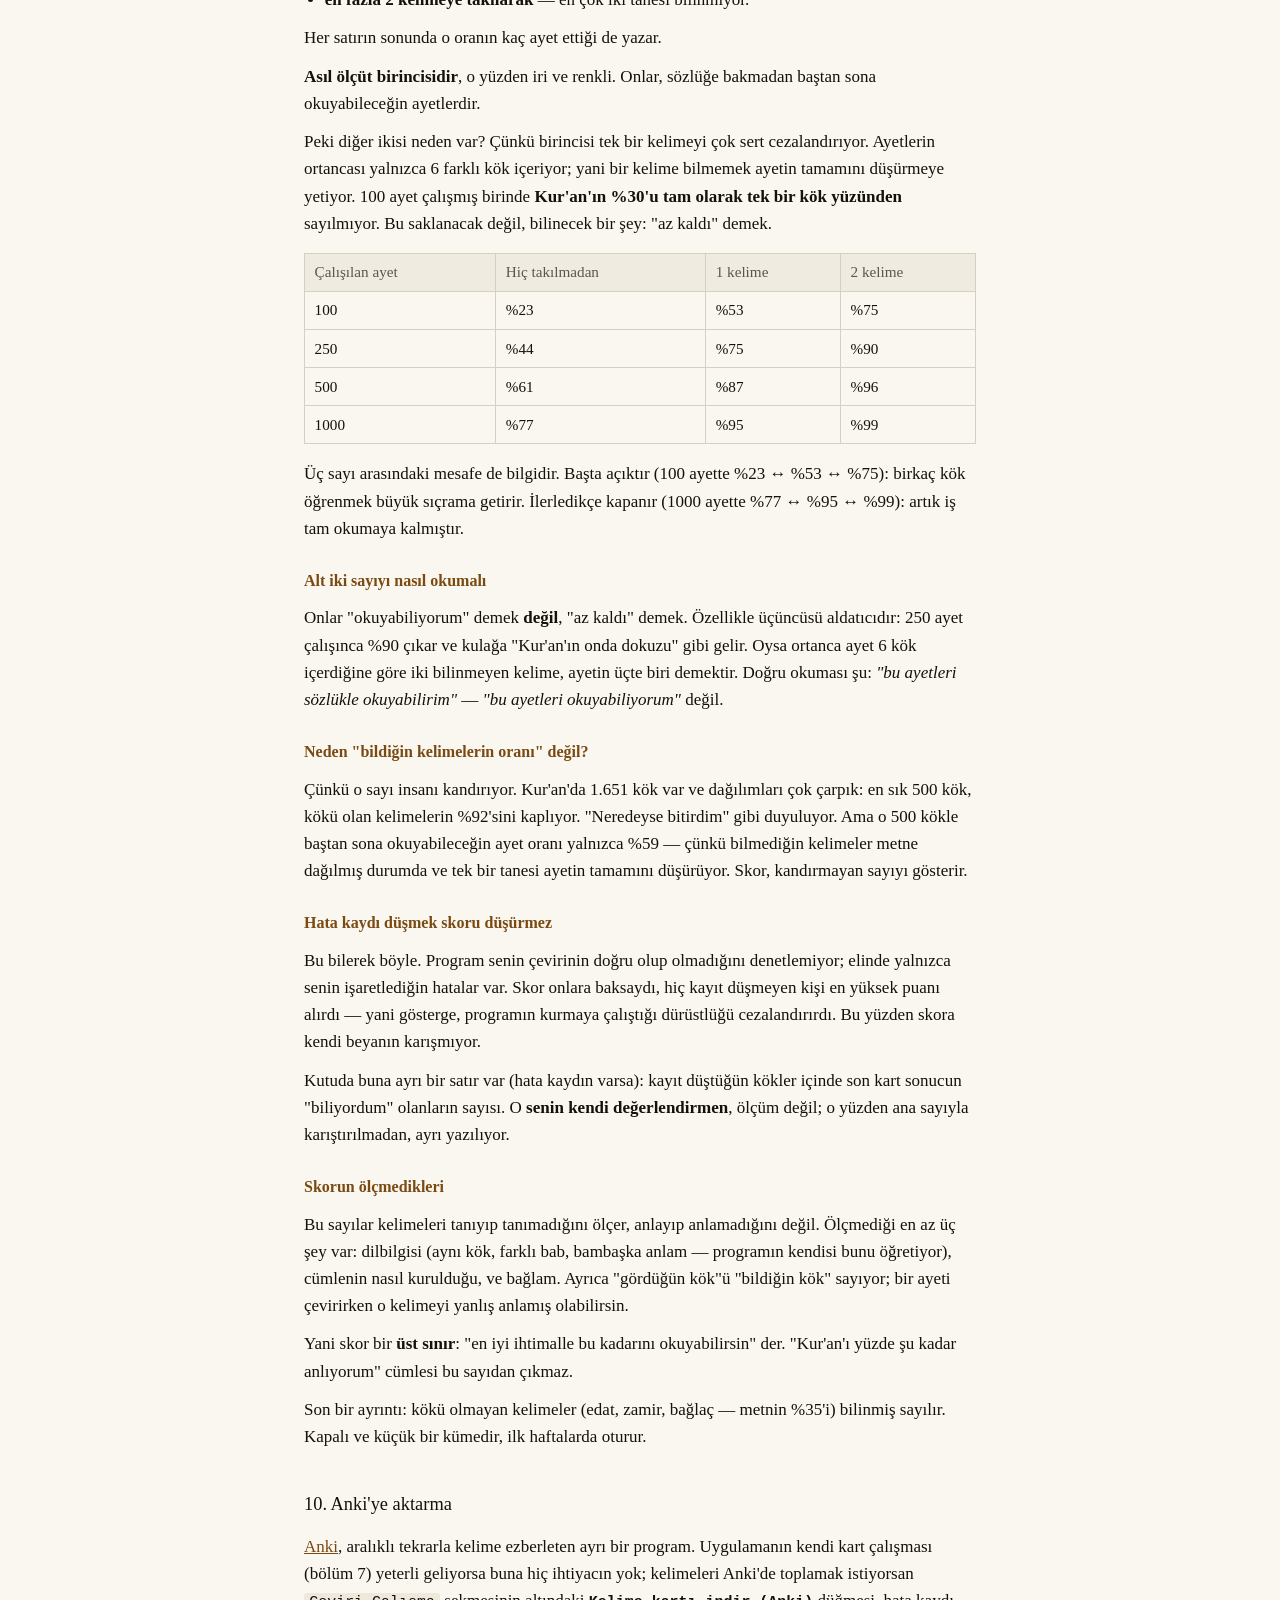
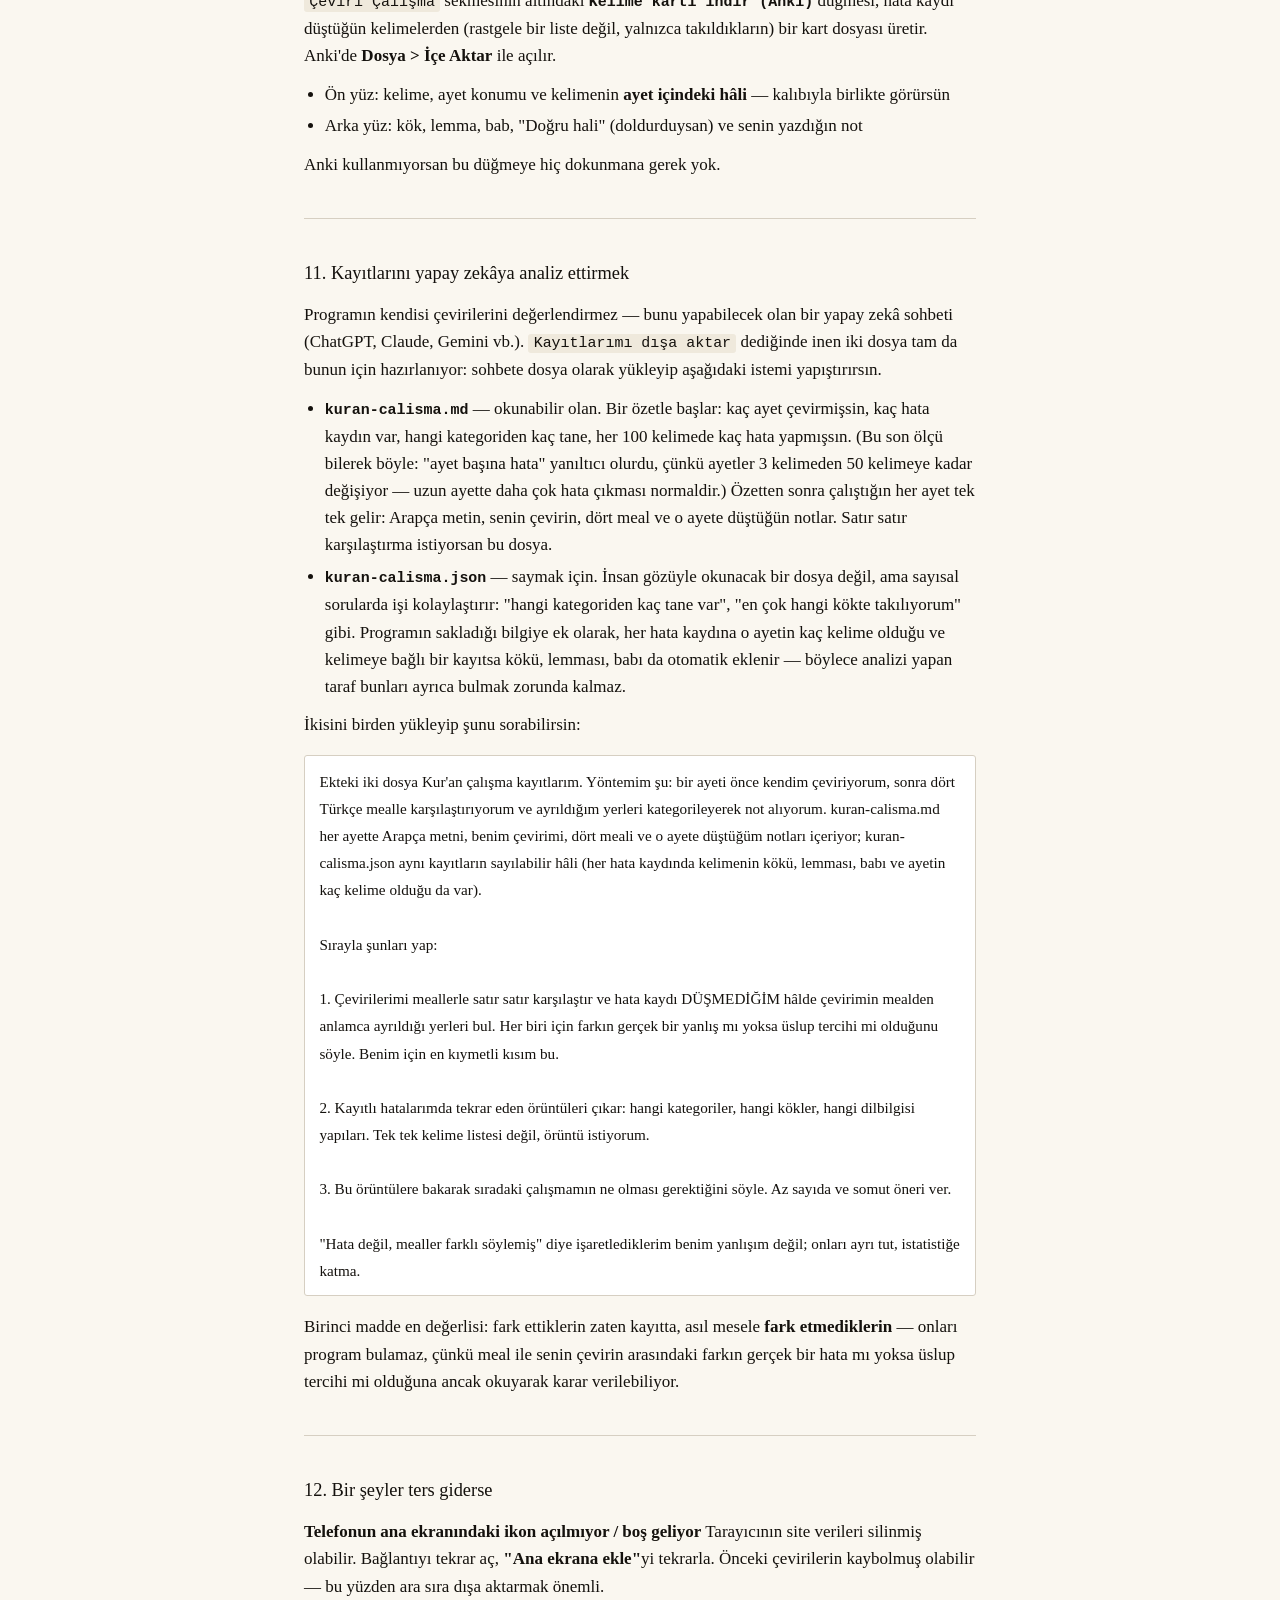
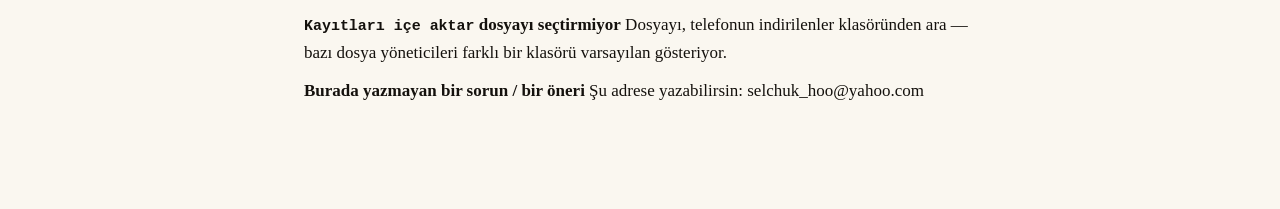
<file: yardim.html>
<!DOCTYPE html>
<html lang="tr">
<head>
<meta charset="utf-8">
<meta name="viewport" content="width=device-width, initial-scale=1">
<title>Kullanım Kılavuzu — Kur'an Çalışma Aracı</title>
<meta name="description" content="Kur'an Çalışma Aracı'nın kullanım kılavuzu: ayeti kendin çevirip dört mealle karşılaştırma yöntemi, hata kategorileri, kelime kartları ve kayıtlarını yedekleme.">
<link rel="icon" href="ikon.svg" type="image/svg+xml">
<link rel="stylesheet" href="style.css">
<link rel="stylesheet" href="yardim.css">
</head>
<body class="yardim">
<main>
<p class="geri"><a href="./">← Uygulamaya dön</a></p>
<h1>Kullanım Kılavuzu</h1>
<p>Bu araç meal okumak için değil. Asıl iş şu: ayeti kendin çevir, sonra mealleri aç ve <strong>kendi çevirinle meal arasındaki farkı gör</strong>. Fark nerede çıkıyorsa eksiğin oradadır. Araç o eksiği not almanı sağlar.</p>
<p>Bu yüzden bir kural var ve esnetilmiyor: <strong>çevirini kaydetmeden mealler görünmez.</strong> Önce meale bakarsan artık kendi okumanı test etmiyorsun, meali ezberliyorsun.</p>
<p>Program üstteki üç sekmeden oluşuyor. Asıl döngü birincisinde geçer; diğer ikisi kelime tekrarı içindir, istediğin zaman girip çıkarsın:</p>
<ul><li><strong>Çeviri Çalışma</strong> — ayeti çevir, mealle karşılaştır, farkı not al (bölüm 2).</li><li><strong>Hatalı Kelime Kartları</strong> — not aldığın kelimeler tekrar karşına çıkar, unutmadan önce (bölüm 7).</li><li><strong>Rastgele Kelime Kartları</strong> — Kur&#x27;an&#x27;da az geçen kelimelerle, sırası gelmeden tanışırsın (bölüm 8).</li></ul>
<p>Kelime çalışması asıl döngünün yerini tutmaz; onu besler. Kartların dolması için önce çeviri yapıp hata kaydı düşmen gerekiyor.</p>
<p>Sekmelerin sağ üstünde iki bağlantı daha var: <strong>Skor</strong>, çalıştıklarının seni nereye getirdiğini gösterir (bölüm 9); <strong>Kılavuz</strong> ise bu sayfa.</p>
<p><strong>Nereden başlamalı?</strong> Program ilk açıldığında Fâtiha 1:1&#x27;de olursun. Oradan devam edebilirsin, ya da <code>Sure</code> ve <code>Ayet</code> kutularına istediğin yeri yazıp <code>Git</code> diyebilirsin. İlk günlerde kısa sureler (78&#x27;den sonrası) daha rahat gelir: ayetleri kısadır, bir oturumda birkaçını bitirirsin.</p>
<p>Kayıtların yalnızca <strong>senin cihazında</strong> tutulur. Bu bağlantıyı kullanan başka biri olsa bile, kimse kimsenin çevirisini görmez — her kişinin kayıtları kendi tarayıcısında ayrı ayrı durur.</p>
<hr>
<h2>1. Ekranlar</h2>
<p>Hangi sekmedeysen o sekme koyu yazıyla ve altındaki çizgiyle işaretlenir; geçmek için üstteki adına dokunman yeterli. Kart sekmelerinde ayet gezinmesi (<code>‹ Önceki</code> / <code>Git</code> / <code>Sonraki ›</code>) görünmez, çünkü orada ayet ayet ilerlemiyorsun.</p>
<p><strong>Çeviri Çalışma</strong> sekmesinin düzeni, yukarıdan aşağıya:</p>
<p><strong>Sekme çubuğu</strong> — üç sekme, sağ üstte de <code>Skor</code> ve <code>Kılavuz</code> (bu sayfa) bağlantıları. Hemen altındaki ayet gezinmesi — <code>‹ Önceki</code>, sure ile ayet kutuları, <code>Git</code>, <code>Sonraki ›</code> — yalnızca bu sekmede görünür.</p>
<p><strong>Konum satırı</strong> — şu an hangi ayette olduğunu ve bulunduğun surenin kaç ayet içerdiğini söyler: &quot;Bakara (البقرة) — 2:255 / 286 ayet&quot; gibi.</p>
<p><strong>Arapça metin</strong> — ayetin kendisi, büyük puntoyla ve sağdan sola. Kelimeler tek tek dokunulabilir: bir kelimeye dokunduğunda o kelime için hata kaydı formu açılır.</p>
<p><strong>Kendi çevirin</strong> — ayeti kendi cümlelerinle yazdığın boş kutu, altında <code>Çeviriyi kaydet</code> düğmesi.</p>
<p><strong>Mealleri açmadan önce</strong> — çeviriyi kaydettiğin anda beliren ara bölüm. Tek yaptığı şu: bu ayette daha önce yanıldığın bir kelime varsa onu sana hatırlatır, doğrusunu söylemeden. Yani mealleri açmadan önce &quot;acaba yine aynı hatayı mı yaptım?&quot; diye bakma fırsatı. Ayrıntısı bölüm 2, Adım 4&#x27;te.</p>
<p><strong>Mealleri göster</strong> — dört meali yan yana açan düğme. Çevirini kaydedip <code>Kontrol ettim, mealleri aç</code> diyene kadar tıklanamaz; kasıtlı böyle, çünkü mealleri erken görmek çalışmayı anlamsızlaştırır.</p>
<p><strong>Bu ayetteki hata kayıtların</strong> — bu ayette daha önce kaydettiğin kelime notları burada listelenir. Hiç kaydın yoksa bu bölüm görünmez.</p>
<p><strong>Alt çubuk</strong> — üç düğme: <code>Kayıtlarımı dışa aktar</code> (yedek almak ve analiz ettirmek için, bölüm 6 ve 11), <code>Kayıtları içe aktar</code> (yedeği geri yüklemek için) ve <code>Kelime kartı indir (Anki)</code> (bölüm 10).</p>
<hr>
<h2>2. Çalışma döngüsü — Çeviri Çalışma sekmesi</h2>
<h3>Adım 1 — Ayeti oku</h3>
<p>Arapça metni baştan sona oku. Takıldığın, anlamını çıkaramadığın yerleri zihninde not et — ama henüz hiçbir şey yazma. Hata kaydı tutmak için doğru an bu değil: neyi bilmediğini ancak çevirini yazdıktan ve mealle karşılaştırdıktan sonra gerçekten anlarsın. Şimdi yazarsan yalnızca &quot;zor geldi&quot; demiş olursun.</p>
<h3>Adım 2 — Kendi çevirini yaz</h3>
<p>Kutuya ayetin kendi anladığın hâlini yaz. Tahmin etmekten çekinme: yanlış çeviri de veridir, hatta asıl işe yarayan odur. Emin olmadığın bir kelimeyi boş bırakma, tahminini yaz — çünkü birazdan mealle karşılaştırdığında, tahminin ile doğrusu arasındaki fark sana tam olarak neyi bilmediğini gösterecek. Boş bıraktığın yer ise hiçbir şey göstermez.</p>
<p>Çevirinin edebî olması gerekmiyor; kendi cümlelerinle, anladığın gibi yazman yeterli.</p>
<h3>Adım 3 — Kaydet</h3>
<p><code>Çeviriyi kaydet</code> düğmesine bas. Mealler hâlâ <strong>açılmaz</strong> — bunun yerine altta <code>Mealleri açmadan önce</code> bölümü belirir. Çevirin kaydedildiği için artık onu değiştirsen bile &quot;önce kendim denedim&quot; aşamasını geçmiş olursun.</p>
<h3>Adım 4 — Mealleri açmadan önce</h3>
<p>Bu ara adımın tek amacı var: mealleri açmadan önce sana bir kez daha düşünme fırsatı vermek.</p>
<p>Ayet metnindeki bazı kelimelerin altı <strong>turuncu çizgiyle</strong> işaretlenmiş olabilir. Bunun anlamı şu: o kelimenin <strong>kökünü</strong> — kısaca kelime ailesini, ayrıntısı bölüm 5&#x27;te — geçmişte başka bir ayette yanlış çevirmişsin ve hata kaydı düşmüşsün. Aynı kelimenin kendisi olmak zorunda değil; aynı aileden bir başka kelime de olabilir. Yani &quot;bu köke daha önce takılmıştın&quot; demek.</p>
<p>Hemen altında bu kelimeler liste hâlinde de yazar, yanlarında nerede yanıldığın: &quot;كتب — 6:9 ve 13:16&#x27;da yanlış çevirmiştin&quot; gibi. (Fareyle çalışıyorsan kelimenin üstüne gelince de aynı bilgi çıkar.)</p>
<p>Dikkat: sana doğru anlamı <strong>söylemez</strong>, yalnızca daha önce burada takıldığını hatırlatır. Bulmak yine sana kalıyor.</p>
<p>Bir ayette en fazla üç kelime işaretlenir; en çok farklı ayette takıldığın kökler öne alınır. Hiç işaretli kelime yoksa &quot;Bu ayette daha önce zorlandığın bir kök yok&quot; yazar — bu kötü bir şey değil, sadece bu ayetteki köklere henüz takılmamışsın demektir.</p>
<p>Şimdi çevirine dön ve sor: bu kelimeyi yine aynı şekilde mi çevirdim? İstersen çevirini düzeltip tekrar kaydedebilirsin.</p>
<p>Hazır olduğunda <code>Kontrol ettim, mealleri aç</code> ile devam et.</p>
<h3>Adım 5 — Mealleri karşılaştır</h3>
<p>Dört meal yan yana açılır: <strong>Diyanet İşleri</strong>, <strong>Diyanet Vakfı</strong>, <strong>Elmalılı Yazır</strong>, <strong>Y. N. Öztürk</strong>. Tek meal yerine dördü birden duruyor, çünkü tek bir çeviriye bakmak sana o çevirmenin tercihini &quot;doğru&quot; diye yutturur.</p>
<p>Önce dördünü de oku ve şuna bak: <strong>kendi aralarında nerede ayrılıyorlar?</strong> Dördü aynı şeyi söylüyorsa o yer açık demektir; biri ötekilerden ayrılıyorsa ya da hepsi başka başka söylüyorsa, orası metnin gerçekten tartışmalı olduğu yerdir — senin orada farklı düşünmen hata olmayabilir.</p>
<p>Sonra kendi çevirinle karşılaştır ve farkın nerede olduğunu bul: bir kelimeyi mi yanlış anladın, cümlenin kuruluşunu mu, yoksa kimin kime söylediğini mi? Bu sorunun cevabı bir sonraki adımda seçeceğin kategori olacak.</p>
<h3>Adım 6 — Farkı sınıflandır</h3>
<p>Çevirinin mealden ayrıldığı yeri buldun; şimdi bunu kaydedeceksin. Ayet metninde, ayrıldığın <strong>kelimeye dokun</strong> — altta o kelime için bir form açılır.</p>
<p>Formun en üstünde, o kelimenin Türkçe karşılığı yazabilir (&quot;Kelime meali: …&quot;). Her kelimede çıkmaz (nedeni bölüm 5&#x27;te), ama çıktığında &quot;Doğru hali&quot;ni yazarken işine yarar.</p>
<p>Sonra bir <strong>kategori</strong> seç — yani &quot;neden yanıldım&quot; sorusunun cevabını. Kategoriler bölüm 3&#x27;te tek tek anlatılıyor; doğru kategoriyi seçmek önemli, çünkü ileride &quot;en çok hangi sebeple yanılıyorum&quot; sorusunun cevabı buradan çıkacak.</p>
<p>Altında iki yazı alanı var, ikisi de isteğe bağlı ama farklı işler görüyor:</p>
<ul><li><strong>Doğru hali</strong> — kelimenin burada gerçekten ne demek olduğu, yani meale bakınca öğrendiğin şey. Kısa yaz, birkaç kelime yeter.</li><li><strong>Not</strong> — senin ne sandığın, nasıl yanıldığın. &quot;Fiil sandım&quot;, &quot;geçmiş zaman zannettim&quot; gibi.</li></ul>
<p>İkisini birlikte yazmak en iyisi: kelime kartı çalışmasında (bölüm 7) kartın arkasında ikisini de görürsün, yani hem doğrusunu hem o gün neden şaşırdığını hatırlarsın.</p>
<p><code>Hatayı kaydet</code> dediğinde kayıt tamamlanır. O kelime bundan sonra ayet metninde altı çizili görünür ve kelime kartı havuzuna girer.</p>
<hr>
<h2>3. Hata kategorileri</h2>
<p>Doğru kategoriyi seçmek önemli: bu kayıtların dağılımı, sıradaki çalışmanın ne olması gerektiğini söylüyor.</p>
<h3>Kelimeyi hiç bilmiyordum</h3>
<p>Kelimeyi ilk kez görüyorsun; hangi kökten (kelime ailesinden) geldiğini bile çıkaramadın.</p>
<blockquote><p><em>Sorun kelime dağarcığında.</em></p></blockquote>
<h3>Türkçedeki karşılığıyla karıştırdım</h3>
<p>Kelimeyi biliyordun ama zihnindeki Türkçe karşılığı seni yanlış yöne götürdü — Arapçadaki gerçek kapsamı Türkçedekiyle birebir örtüşmüyor.</p>
<blockquote><p><em>Sorun çeviri refleksinde, kelime dağarcığında değil.</em></p></blockquote>
<h3>Kelimeyi biliyordum ama burada başka anlamda</h3>
<p>Kökü biliyorsun ama bu bağlamda verdiğin anlam tutmadı.</p>
<blockquote><p><em>Sorun kelimenin anlam yelpazesinde.</em></p></blockquote>
<h3>Kalıp ya da edat anlamı değiştirdi</h3>
<p>Kelimeyi de gramerini de biliyorsun, ama anlam bir kalıptan ya da edattan geliyor: <code>عدل</code> &quot;adil olmak&quot; ama <code>عدل بـ</code> &quot;denk tutmak&quot;; <code>ربط</code> &quot;bağlamak&quot; ama <code>ربط على القلب</code> &quot;metanet vermek&quot;.</p>
<blockquote><p><em>Sorun tek kelimede değil, kurduğu birliktelikte. Kelime kartına kelimeyi tek başına değil, edatıyla yaz.</em></p></blockquote>
<h3>Kim yapıyor / kime söyleniyor karıştı</h3>
<p>Kelimelerin hepsini biliyorsun ama cümlede hangi görevi üstlendiklerini çıkaramadın: işi yapan hangisi, işin üzerinde yapıldığı hangisi (fâil–mef&#x27;ûl); hangisi niteliyor, hangisi hüküm veriyor (sıfat–haber). Bir de şahıs karışması buraya girer: &quot;siz&quot; mi deniyor &quot;onlar&quot; mı, edilgen mi etken mi.</p>
<blockquote><p><em>Sorun gramerde.</em></p></blockquote>
<h3>Cümleyi yanlış kurdum</h3>
<p>Kelimeleri de gramerini de çözdün, cümle yine de oturmadı. Öncesi sonrası, kime söylendiği bilinmeden anlaşılmıyor.</p>
<blockquote><p><em>Sorun metnin dışında.</em></p></blockquote>
<h3>Hata değil, mealler farklı söylemiş</h3>
<p>Bu kategori bir hata değil, bir gözlem. Dört meal birbirinden ayrılıyorsa, sorun senin çevirinde değil; ayet gerçekten tartışmalı, çevirmenler bile anlaşamamış. Böyle yerleri not etmek istersen bunu kullan.</p>
<p>Bu kayıtlar ayrı tutulur: hata sayılmaz, istatistiklerine karışmaz ve kelime kartlarında karşına çıkmaz — çünkü ezberlenecek bir &quot;doğrusu&quot; yok ortada.</p>
<p><strong>Kararsızsan en dar olanı seç.</strong> &quot;Kelimeyi hiç bilmiyordum&quot; en somut, &quot;Cümleyi yanlış kurdum&quot; en geniştir. Her şeye en geniş kategoriyi dersen kayıtların sana bir şey söylemez.</p>
<hr>
<h2>4. Gezinme</h2>
<p>Ayet gezinmesi yalnızca <code>Çeviri Çalışma</code> sekmesindedir.</p>
<ul><li><strong><code>Sonraki ›</code> / <code>‹ Önceki</code></strong> — sure sınırını aşar; 2:286&#x27;dan sonra 3:1</li><li><strong>Sure/ayet kutuları + <code>Git</code></strong> — doğrudan atlama</li><li>Tek kutuya <code>2:255</code> ya da <code>2/255</code> yazmak da olur</li><li>Olmayan bir ayet istersen kırmızı bir satır sebebini yazar, bulunduğun yer değişmez</li></ul>
<p>Bir ayete döndüğünde çevirin kutuda hazır gelir, hata kayıtların listede durur. Ama <strong>mealler yine kapalı başlar</strong> — <code>Kontrol ettim, mealleri aç</code> düğmesine tekrar basman gerekir.</p>
<p>Uygulama en son baktığın ayeti hatırlar.</p>
<hr>
<h2>5. Bilmen gereken küçük şeyler</h2>
<p><strong>Sure başlarındaki besmele ayrı gösterilir.</strong> Ayetin kendi kelimeleri onun altındadır. Fâtiha&#x27;da besmele zaten 1. ayettir, orada ayrılmaz. Tevbe suresinde besmele yoktur.</p>
<p><strong>Durak işaretleri</strong> (ۚ ۖ ۗ ۩) metinde durur ama dokunulmaz — kelime değildirler.</p>
<p><strong>Kök, lemma, bab ne demek?</strong> Kelime kartlarının arkasında ve Anki dosyasında bu üç bilgi geçiyor:</p>
<ul><li><strong>Kök</strong> — kelimenin anlamını taşıyan, çoğunlukla üç harfli iskelet. Aynı kökten türeyen bütün kelimeler akrabadır. <code>نزل</code> kökü &quot;inmek&quot; çevresinde döner.</li><li><strong>Lemma</strong> — o kelimenin sözlükte aratacağın hâli. <code>أَنزَلَ</code> gibi.</li><li><strong>Bab</strong> — fiilin hangi kalıptan türediği. Kartta kalıbın kendisi <code>فعل</code> köküyle yazılı durur, yanında da dilbilgisi kitaplarının kullandığı Roma rakamı: <code>أَفْعَلَ (IV)</code> gibi. Kalıp anlamı düzenli biçimde değiştirir: <code>نزل</code> &quot;inmek&quot; iken <code>أَفْعَلَ</code> kalıbından gelen <code>أَنزَلَ</code> &quot;indirmek&quot; olur. Bu yüzden kökü bilmek tek başına yetmez, kalıbı da görmen gerekir.</li></ul>
<p>İsim ve harflerde bab yoktur, o satır yalnızca fiillerde çıkar.</p>
<p><strong>Aynı ayete ikinci kez çeviri yazarsan eskisinin üzerine yazılır.</strong> Yani bir ayetin tek bir çevirisi olur, en son kaydettiğin. Eski hâlini saklamaz. Çevirini düzeltmek istediğinde bunu bil: düzeltilmiş hâli kaydedince ilk denemen kaybolur.</p>
<p><strong>Aynı kelimeye birden çok hata kaydı yazabilirsin.</strong> Örneğin aynı kelimeye bugün &quot;kökünü bilmiyordum&quot; diye, ay sonra tekrar uğradığında başka bir sebeple not düşebilirsin. Hepsi ayrı ayrı saklanır; kelime kartında ise hepsi tek kartta toplanır.</p>
<p><strong>Bazı mealler birkaç ayeti tek metinde birleştiriyor.</strong> Çevirmen, arka arkaya gelen ayetleri tek cümlede toplamayı tercih etmiş olabilir; o zaman o ayetlerin her birinde aynı meal metni görünür. Program bunu fark edip mealin altına &quot;Bu meal 58-60&#x27;ı birlikte veriyor&quot; gibi bir not düşer — yani metnin tekrar etmesi bir hata değil, çevirmenin tercihi.</p>
<p><strong>Her kelimenin ayrı bir Türkçe karşılığı yok.</strong> Bir kelimeye dokunduğunda bazen &quot;Kelime meali&quot; satırı hiç çıkmaz. Sebebi şu: kelime kelime çeviriler, Kur&#x27;an metninin kendisinden değil, ayrı bir çalışmadan geliyor ve o çalışmayı yapanlar bazen birkaç Arapça kelimeyi tek bir Türkçe karşılıkla vermiş. Örneğin <code>مِن قَبْلِكَ</code> iki ayrı Arapça kelime ama Türkçesi tek bir ifade: &quot;senden önce&quot;. Böyle durumlarda karşılık ilk kelimeye yazılmış oluyor, ikincisine dokunduğunda ise bir şey çıkmıyor — kelimenin anlamsız olduğundan değil, anlamı bir öncekiyle birlikte verildiği için.</p>
<p>Ayrıca üç ayette — <strong>2:181, 8:6 ve 13:37</strong> — bu çalışmanın kelimeleri sayma biçimi programın kullandığı metinle örtüşmüyor; karşılıklar bir kelime kayarak yanlış kelimeye denk geliyordu. Yanlış bilgi göstermek yerine bu üç ayette kelime meali hiç gösterilmiyor.</p>
<hr>
<h2>6. Verin ve yedekleme</h2>
<p>Çevirilerin ve hata kayıtların <strong>yalnızca bu cihazdaki tarayıcının deposunda</strong> tutulur. Hiçbir yere gönderilmez, sunucuya gitmez, kimseyle paylaşılmaz.</p>
<p>Bunun iyi tarafı gizlilik; kötü tarafı ise şu: <strong>tarayıcının site verilerini silersen, telefonu değiştirirsen ya da telefonun bozulursa kayıtların da gider.</strong> Program bunları hiçbir yerde saklamıyor, çünkü hiçbir yere göndermiyor. Tek koruma, ara sıra kendin yedek almak.</p>
<p>Alt çubuktaki <strong><code>Kayıtlarımı dışa aktar</code></strong> düğmesine bastığında iki dosya birden iner:</p>
<ul><li><strong><code>kuran-calisma.json</code></strong> — yedeğin. Kayıtlarını geri yüklemek için kullanılan dosya budur; insanın okuması için değil, programın okuması için.</li><li><strong><code>kuran-calisma.md</code></strong> — okunabilir hâli. Geri yüklemeye yaramaz; bir yapay zekâ sohbetine yükleyip çalışmanı analiz ettirmek içindir (bölüm 11).</li></ul>
<p>İkisi de telefonunun indirilenler klasörüne kaydedilir. Ara sıra bunları başka bir yere (bilgisayarına, bulut deposuna, kendine attığın bir e-postaya) kopyalarsan yedeğin gerçekten güvende olur.</p>
<p>Geri yüklemek için <code>Kayıtları içe aktar</code> de ve dosya seçiciden <strong><code>kuran-calisma.json</code></strong> dosyasını seç. Program önce kaç kayıt yükleneceğini söyler ve onay ister; onayladığında o andaki kayıtların dosyadakilerle <strong>değiştirilir</strong>, üzerine eklenmez.</p>
<p><strong>Aynı ayeti iki farklı cihazda çevirme.</strong> Telefon ve tablette ayrı ayrı çalışırsan iki taraf birbirinden habersiz olur; kayıtlar kendiliğinden birleşmez ve birinden alıp öbürüne yüklediğinde öbürünün kayıtları silinir.</p>
<hr>
<h2>7. Hatalı Kelime Kartları</h2>
<p>Asıl döngü (bölüm 2) seni ancak çevirdiğin ayetlerle yüzleştirir; bu sekme de o ayetlerde yanıldığın kelimeleri unutmana izin vermez. Bir kelimeye hata kaydı düştüğün anda kart havuzuna girer. Anki gibi ayrı bir program kurmana gerek yok, hepsi uygulamanın içinde.</p>
<ul><li><strong>Kartın önü:</strong> ayetin tamamı, sorulan kelime vurgulu. Üstte kaçıncı kartta olduğun ve ayetin yeri yazar (&quot;Kart 3 / 15 · Bakara 2:255&quot; gibi). Kelimeyi ayetin içinde görürsün, çünkü bir kelimenin anlamı çoğu zaman bulunduğu cümleye bağlıdır. İpucu verilmez; önce kendin hatırlamaya çalış.</li><li><strong><code>Kartı çevir</code></strong> dediğinde arkası açılır ve iki kutu görürsün. Üstteki dolgun kutu <strong>doğrusu</strong>: kelimenin Türkçe karşılığı (yoksa senin yazdığın &quot;doğru hali&quot;) ve altında kök / lemma / bab. Alttaki boş çerçeveli kutu ise <strong>o gün ne sandığın</strong>, yani kendi notun. Renk farkı bilerek: hangisinin doğru olduğunu okumadan da ayırt edersin. İkisinin altında ayetin dört meali yan yana durur — kelimeyi yalnız başına değil, cümlenin içinde nasıl karşılandığını da görürsün.</li><li>Sonra kendini değerlendirirsin: <strong>Bilemedim / Zorlandım / Biliyordum.</strong> Bu bir puan değil; kelimenin bir dahaki sefere ne sıklıkla karşına çıkacağını ayarlar. Bilemediklerin daha sık, bildiklerin daha seyrek gelir. Uzun süredir görmediğin kelimeler de öne çıkar, çünkü asıl unutma orada başlar.</li><li>Artık öğrendiğin, bir daha görmek istemediğin bir kelime varsa <strong>&quot;Bu kartı çıkar&quot;</strong> de; o kelime havuzdan tamamen çıkar (hata kaydın silinmez, sadece kart olarak sorulmaz).</li><li>Bir oturum 15 karttır. Bitince <strong>&quot;15 kart daha&quot;</strong> ile devam edebilir ya da <strong>&quot;Bitir, ayete dön&quot;</strong> ile Çeviri Çalışma sekmesine dönebilirsin.</li></ul>
<p><strong>&quot;Hata değil, mealler farklı söylemiş&quot;</strong> diye işaretlediğin kelimeler kart havuzuna hiç girmez — onlar senin hatan değildi.</p>
<p>Hiç hata kaydın yoksa bu sekme boş olduğunu söyler; önce birkaç kelimeye hata kaydı düşmen gerekiyor.</p>
<hr>
<h2>8. Rastgele Kelime Kartları</h2>
<p>Bu sekme hata kaydına hiç bakmaz, senin nerede olduğuna da bakmaz. Kendi sıran bir ayete gelene kadar yıllar geçebilir; burası Kur&#x27;an&#x27;da az geçen kelimelerle daha önceden, ayrı bir yoldan tanışmanı sağlar — henüz çevirmediğin ayetler dahil, tüm kitaptan.</p>
<ul><li><strong>Zorluk</strong> (Orta / Zor / Çok Zor) hangi kelimelerin geleceğini ayarlar. Kur&#x27;an&#x27;da bazı kökler binlerce kez, bazıları yalnızca bir kez geçer; bu ayar, az geçenlerin ne kadar öne çıkacağını belirler. Orta&#x27;da nispeten tanıdık kelimeler de gelir, Çok Zor&#x27;da neredeyse yalnızca bir-iki kez geçen kelimelerle karşılaşırsın. Seçtiğin ayar hatırlanır, her seferinde yeniden seçmen gerekmez.</li><li><strong>Kartın önü</strong> Hatalı Kelime Kartları&#x27;ndaki gibidir: ayetin tamamı, sorulan kelime vurgulu, üstte ayetin yeri.</li><li><strong><code>Kartı çevir</code></strong> dediğinde kelimenin Türkçe karşılığı ve kök / lemma / bab bilgisi çıkar; altında da ayetin dört meali yan yana gelir, böylece kelimeyi cümlenin bütünü içinde görebilirsin. Kelime, meal cümlelerinin içinde ayrıca işaretlenmez — Türkçe metinde hangi kelimeye denk geldiğini kendin ararsın (nedeni bölüm 5&#x27;teki kelime meali notuyla aynı).</li><li>Burada not tutulmaz, doğru bildin mi diye sorulmaz, kayıt da yapılmaz. Amaç sınamak değil, tanıştırmak. <strong><code>Sonraki kelime</code></strong> ile istediğin kadar ilerlersin.</li></ul>
<p>Her iki kart sekmesinden de üstteki <code>Çeviri Çalışma</code> sekmesine dokunarak çıkarsın.</p>
<hr>
<h2>9. Skor</h2>
<p>Sağ üstteki <code>Skor</code> bağlantısı şunu söyler: <strong>çalıştığın ayetlerde karşılaştığın kelimelerle, Kur&#x27;an&#x27;ın geri kalanının ne kadarını okuyabilirsin?</strong></p>
<p>Nasıl hesaplandığını bir örnekle anlatmak en kolayı. Diyelim 100 ayet çevirdin. O ayetlerde toplam 321 farklı kök geçmiş oldu — kökün ne olduğu bölüm 5&#x27;te, kısaca kelime ailesi. Program şimdi Kur&#x27;an&#x27;ın <strong>tamamını</strong> tarar ve her ayet için sorar: bu ayetin bütün kelimeleri o 321 kökten mi geliyor? Cevabı &quot;evet&quot; olan 1.436 ayet çıkar. 6.236 ayetin 1.436&#x27;sı, yani <strong>%23</strong>.</p>
<p>Dikkat: çevirdiğin 100 ayeti değil, <strong>hiç açmadığın ayetleri</strong> de sayar. Ölçtüğü şey &quot;ne kadar çalıştın&quot; değil, &quot;çalıştıkların sana neyin kapısını açtı&quot;.</p>
<h3>Üç sayı</h3>
<p>Kutuda üç satır var, üçü de aynı soruyu farklı sıkılıkta soruyor:</p>
<ul><li><strong>hiç takılmadan</strong> — ayette tek bir bilinmeyen kelime bile yok.</li><li><strong>en fazla 1 kelimeye takılarak</strong> — bir tanesi bilinmiyor.</li><li><strong>en fazla 2 kelimeye takılarak</strong> — en çok iki tanesi bilinmiyor.</li></ul>
<p>Her satırın sonunda o oranın kaç ayet ettiği de yazar.</p>
<p><strong>Asıl ölçüt birincisidir</strong>, o yüzden iri ve renkli. Onlar, sözlüğe bakmadan baştan sona okuyabileceğin ayetlerdir.</p>
<p>Peki diğer ikisi neden var? Çünkü birincisi tek bir kelimeyi çok sert cezalandırıyor. Ayetlerin ortancası yalnızca 6 farklı kök içeriyor; yani bir kelime bilmemek ayetin tamamını düşürmeye yetiyor. 100 ayet çalışmış birinde <strong>Kur&#x27;an&#x27;ın %30&#x27;u tam olarak tek bir kök yüzünden</strong> sayılmıyor. Bu saklanacak değil, bilinecek bir şey: &quot;az kaldı&quot; demek.</p>
<table><thead><tr><th>Çalışılan ayet</th><th>Hiç takılmadan</th><th>1 kelime</th><th>2 kelime</th></tr></thead><tbody><tr><td>100</td><td>%23</td><td>%53</td><td>%75</td></tr><tr><td>250</td><td>%44</td><td>%75</td><td>%90</td></tr><tr><td>500</td><td>%61</td><td>%87</td><td>%96</td></tr><tr><td>1000</td><td>%77</td><td>%95</td><td>%99</td></tr></tbody></table>
<p>Üç sayı arasındaki mesafe de bilgidir. Başta açıktır (100 ayette %23 ↔ %53 ↔ %75): birkaç kök öğrenmek büyük sıçrama getirir. İlerledikçe kapanır (1000 ayette %77 ↔ %95 ↔ %99): artık iş tam okumaya kalmıştır.</p>
<h3>Alt iki sayıyı nasıl okumalı</h3>
<p>Onlar &quot;okuyabiliyorum&quot; demek <strong>değil</strong>, &quot;az kaldı&quot; demek. Özellikle üçüncüsü aldatıcıdır: 250 ayet çalışınca %90 çıkar ve kulağa &quot;Kur&#x27;an&#x27;ın onda dokuzu&quot; gibi gelir. Oysa ortanca ayet 6 kök içerdiğine göre iki bilinmeyen kelime, ayetin üçte biri demektir. Doğru okuması şu: <em>&quot;bu ayetleri sözlükle okuyabilirim&quot;</em> — <em>&quot;bu ayetleri okuyabiliyorum&quot;</em> değil.</p>
<h3>Neden &quot;bildiğin kelimelerin oranı&quot; değil?</h3>
<p>Çünkü o sayı insanı kandırıyor. Kur&#x27;an&#x27;da 1.651 kök var ve dağılımları çok çarpık: en sık 500 kök, kökü olan kelimelerin %92&#x27;sini kaplıyor. &quot;Neredeyse bitirdim&quot; gibi duyuluyor. Ama o 500 kökle baştan sona okuyabileceğin ayet oranı yalnızca %59 — çünkü bilmediğin kelimeler metne dağılmış durumda ve tek bir tanesi ayetin tamamını düşürüyor. Skor, kandırmayan sayıyı gösterir.</p>
<h3>Hata kaydı düşmek skoru düşürmez</h3>
<p>Bu bilerek böyle. Program senin çevirinin doğru olup olmadığını denetlemiyor; elinde yalnızca senin işaretlediğin hatalar var. Skor onlara baksaydı, hiç kayıt düşmeyen kişi en yüksek puanı alırdı — yani gösterge, programın kurmaya çalıştığı dürüstlüğü cezalandırırdı. Bu yüzden skora kendi beyanın karışmıyor.</p>
<p>Kutuda buna ayrı bir satır var (hata kaydın varsa): kayıt düştüğün kökler içinde son kart sonucun &quot;biliyordum&quot; olanların sayısı. O <strong>senin kendi değerlendirmen</strong>, ölçüm değil; o yüzden ana sayıyla karıştırılmadan, ayrı yazılıyor.</p>
<h3>Skorun ölçmedikleri</h3>
<p>Bu sayılar kelimeleri tanıyıp tanımadığını ölçer, anlayıp anlamadığını değil. Ölçmediği en az üç şey var: dilbilgisi (aynı kök, farklı bab, bambaşka anlam — programın kendisi bunu öğretiyor), cümlenin nasıl kurulduğu, ve bağlam. Ayrıca &quot;gördüğün kök&quot;ü &quot;bildiğin kök&quot; sayıyor; bir ayeti çevirirken o kelimeyi yanlış anlamış olabilirsin.</p>
<p>Yani skor bir <strong>üst sınır</strong>: &quot;en iyi ihtimalle bu kadarını okuyabilirsin&quot; der. &quot;Kur&#x27;an&#x27;ı yüzde şu kadar anlıyorum&quot; cümlesi bu sayıdan çıkmaz.</p>
<p>Son bir ayrıntı: kökü olmayan kelimeler (edat, zamir, bağlaç — metnin %35&#x27;i) bilinmiş sayılır. Kapalı ve küçük bir kümedir, ilk haftalarda oturur.</p>
<h2>10. Anki&#x27;ye aktarma</h2>
<p><a href="https://apps.ankiweb.net">Anki</a>, aralıklı tekrarla kelime ezberleten ayrı bir program. Uygulamanın kendi kart çalışması (bölüm 7) yeterli geliyorsa buna hiç ihtiyacın yok; kelimeleri Anki&#x27;de toplamak istiyorsan <code>Çeviri Çalışma</code> sekmesinin altındaki <strong><code>Kelime kartı indir (Anki)</code></strong> düğmesi, hata kaydı düştüğün kelimelerden (rastgele bir liste değil, yalnızca takıldıkların) bir kart dosyası üretir. Anki&#x27;de <strong>Dosya &gt; İçe Aktar</strong> ile açılır.</p>
<ul><li>Ön yüz: kelime, ayet konumu ve kelimenin <strong>ayet içindeki hâli</strong> — kalıbıyla birlikte görürsün</li><li>Arka yüz: kök, lemma, bab, &quot;Doğru hali&quot; (doldurduysan) ve senin yazdığın not</li></ul>
<p>Anki kullanmıyorsan bu düğmeye hiç dokunmana gerek yok.</p>
<hr>
<h2>11. Kayıtlarını yapay zekâya analiz ettirmek</h2>
<p>Programın kendisi çevirilerini değerlendirmez — bunu yapabilecek olan bir yapay zekâ sohbeti (ChatGPT, Claude, Gemini vb.). <code>Kayıtlarımı dışa aktar</code> dediğinde inen iki dosya tam da bunun için hazırlanıyor: sohbete dosya olarak yükleyip aşağıdaki istemi yapıştırırsın.</p>
<ul><li><strong><code>kuran-calisma.md</code></strong> — okunabilir olan. Bir özetle başlar: kaç ayet çevirmişsin, kaç hata kaydın var, hangi kategoriden kaç tane, her 100 kelimede kaç hata yapmışsın. (Bu son ölçü bilerek böyle: &quot;ayet başına hata&quot; yanıltıcı olurdu, çünkü ayetler 3 kelimeden 50 kelimeye kadar değişiyor — uzun ayette daha çok hata çıkması normaldir.) Özetten sonra çalıştığın her ayet tek tek gelir: Arapça metin, senin çevirin, dört meal ve o ayete düştüğün notlar. Satır satır karşılaştırma istiyorsan bu dosya.</li><li><strong><code>kuran-calisma.json</code></strong> — saymak için. İnsan gözüyle okunacak bir dosya değil, ama sayısal sorularda işi kolaylaştırır: &quot;hangi kategoriden kaç tane var&quot;, &quot;en çok hangi kökte takılıyorum&quot; gibi. Programın sakladığı bilgiye ek olarak, her hata kaydına o ayetin kaç kelime olduğu ve kelimeye bağlı bir kayıtsa kökü, lemması, babı da otomatik eklenir — böylece analizi yapan taraf bunları ayrıca bulmak zorunda kalmaz.</li></ul>
<p>İkisini birden yükleyip şunu sorabilirsin:</p>
<pre><code>Ekteki iki dosya Kur&#x27;an çalışma kayıtlarım. Yöntemim şu: bir ayeti önce kendim çeviriyorum, sonra dört Türkçe mealle karşılaştırıyorum ve ayrıldığım yerleri kategorileyerek not alıyorum. kuran-calisma.md her ayette Arapça metni, benim çevirimi, dört meali ve o ayete düştüğüm notları içeriyor; kuran-calisma.json aynı kayıtların sayılabilir hâli (her hata kaydında kelimenin kökü, lemması, babı ve ayetin kaç kelime olduğu da var).

Sırayla şunları yap:

1. Çevirilerimi meallerle satır satır karşılaştır ve hata kaydı DÜŞMEDİĞİM hâlde çevirimin mealden anlamca ayrıldığı yerleri bul. Her biri için farkın gerçek bir yanlış mı yoksa üslup tercihi mi olduğunu söyle. Benim için en kıymetli kısım bu.

2. Kayıtlı hatalarımda tekrar eden örüntüleri çıkar: hangi kategoriler, hangi kökler, hangi dilbilgisi yapıları. Tek tek kelime listesi değil, örüntü istiyorum.

3. Bu örüntülere bakarak sıradaki çalışmamın ne olması gerektiğini söyle. Az sayıda ve somut öneri ver.

&quot;Hata değil, mealler farklı söylemiş&quot; diye işaretlediklerim benim yanlışım değil; onları ayrı tut, istatistiğe katma.</code></pre>
<p>Birinci madde en değerlisi: fark ettiklerin zaten kayıtta, asıl mesele <strong>fark etmediklerin</strong> — onları program bulamaz, çünkü meal ile senin çevirin arasındaki farkın gerçek bir hata mı yoksa üslup tercihi mi olduğuna ancak okuyarak karar verilebiliyor.</p>
<hr>
<h2>12. Bir şeyler ters giderse</h2>
<p><strong>Telefonun ana ekranındaki ikon açılmıyor / boş geliyor</strong> Tarayıcının site verileri silinmiş olabilir. Bağlantıyı tekrar aç, <strong>&quot;Ana ekrana ekle&quot;</strong>yi tekrarla. Önceki çevirilerin kaybolmuş olabilir — bu yüzden ara sıra dışa aktarmak önemli.</p>
<p><strong><code>Kayıtları içe aktar</code> dosyayı seçtirmiyor</strong> Dosyayı, telefonun indirilenler klasöründen ara — bazı dosya yöneticileri farklı bir klasörü varsayılan gösteriyor.</p>
<p><strong>Burada yazmayan bir sorun / bir öneri</strong> Şu adrese yazabilirsin: selchuk_hoo@yahoo.com</p>
</main>
</body>
</html>
</file>
<file: style.css>
/* Sade, yüksek kontrast, tek sütun. Build adımı yok, harici kaynak yok. */

/* Scheherazade New — SIL Open Font License, doğrudan uygulamayla
   birlikte gömülü. Google Fonts CDN'e BİLEREK bağlanmıyoruz: Google
   servisleri olmayan (GMS'siz) Android cihazlarda o alan adlarına
   erişim genelde engelli/kısıtlı oluyor, uygulama internetsiz de
   çalışmalı. Yalnızca Kur'an metninin kullandığı Arapça blok
   (U+0621–U+06ED) alt kümesi indirildi, ~77 KB. */
@font-face {
  font-family: "Scheherazade New";
  font-style: normal;
  font-weight: 400;
  font-display: swap;
  src: url("scheherazade-new.woff2") format("woff2");
  unicode-range: U+0600-06FF, U+0750-077F, U+08A0-08FF, U+FB50-FDFF, U+FE70-FEFC;
}

:root {
  --metin: #14110d;
  --soluk: #5c554a;
  --cizgi: #d6cfc2;
  --zemin: #faf7f0;
  --vurgu: #7a4a12;
  --secili: #f0e3c8;
  --dogru-zemin: #e7ead9;
  --dogru-vurgu: #6b7f4a;
  --genislik: 44rem;
}

* { box-sizing: border-box; }

/* display:grid / flex, tarayıcının [hidden] kuralını ezer. */
[hidden] { display: none !important; }

body {
  margin: 0;
  padding: 1.5rem 1rem 5rem;
  background: var(--zemin);
  color: var(--metin);
  font-family: Georgia, "Times New Roman", serif;
  font-size: 17px;
  line-height: 1.6;
}

header, main { max-width: var(--genislik); margin: 0 auto; }

h2 {
  font-size: 1rem;
  text-transform: uppercase;
  letter-spacing: 0.08em;
  color: var(--soluk);
  font-weight: normal;
  margin: 0 0 0.6rem;
}

/* --- site başlığı --- */

/* İkon + ad, sekmelerin üstünde. Telefonda dikey yer kıymetli olduğu
   için tek satır, küçük punto ve alt açıklama yok — programı ilk kez
   açan zaten tanıtım kutusunu görüyor. */
.site-basligi {
  display: flex;
  align-items: center;
  justify-content: center;
  gap: 0.6rem;
  margin-bottom: 1rem;
}

/* İkon sola yaslıyken sayfa kenarında kaybolup gidiyordu; ortada ve
   büyük duruyor. Çerçevesi ince (14/512) olduğu için küçük boyda
   seçilmiyor — 48px altına inme. */
.site-basligi img { width: 48px; height: 48px; flex: none; }

/* Kalın ve belirgin: ilk denemede gövde metniyle aynı ağırlıkta ve
   neredeyse aynı puntodaydı, masaüstünde sıradan bir satır gibi
   görünüyordu. */
/* Büyük harf + ikon çerçevesinin kahvesi: ikonla yazı tek bir künye
   gibi okunsun diye. Palete yeni renk girmiyor — bu kahve zaten
   ikonun çerçevesinde ve etkin sekmenin altındaki çizgide var. */
.site-basligi h1 {
  margin: 0;
  font-size: 1.4rem;
  font-weight: bold;
  line-height: 1.2;
  text-transform: uppercase;
  letter-spacing: 0.04em;
  color: var(--vurgu);
}

/* --- sekmeler: hangi ekrandayız --- */

/* Kılavuz üstte kendi satırında, sekmeler altında — telefonda da
   masaüstünde de aynı düzen. Yan yana dururken Kılavuz sekmelerden
   yer çalıyor ve başlığın altındaki satır kalabalık görünüyordu.
   column-reverse: DOM'da sekmeler önce (asıl gezinme o), ekranda
   Kılavuz üstte. */
.sekmeler-satir {
  display: flex;
  flex-direction: column-reverse;
  align-items: stretch;
  gap: 0.2rem;
  border-bottom: 1px solid var(--cizgi);
}

.sekmeler-satir .yan-baglantilar {
  align-self: flex-end;
  display: flex;
  gap: 1rem;
}

.sekmeler-satir .yardim-link { padding: 0.3rem 0; }

/* Skor bir düğme ama Kılavuz bağlantısıyla aynı görünmeli: düğmenin
   çerçevesi, zemini ve iç boşluğu sıfırlanıyor. */
#skor-ac {
  border: none;
  background: none;
  border-radius: 0;
  font-size: 0.9rem;
  min-height: 0;
}

#skor-ac:hover:not(:disabled) { color: var(--vurgu); border-color: transparent; }

/* Yatay kaydırma DEĞİL sarma: telefonda üç etiket (toplam ~433px) tek
   satıra sığmıyordu ve üçüncü sekme kaydırma kabının içinde tamamen
   görünmez oluyordu — kaydırılabildiğine dair bir işaret de yok.
   Sarınca telefonda iki satır olur, hepsi görünür; masaüstünde zaten
   tek satıra sığıyor. */
.sekmeler {
  display: flex;
  gap: 0;
  flex-wrap: wrap;
  flex: 1;
}

.sekmeler button {
  flex: 0 0 auto;
  border: none;
  border-bottom: 3px solid transparent;
  border-radius: 0;
  background: none;
  padding: 0.5rem 0.7rem;
  font-size: 0.9rem;
  color: var(--soluk);
  white-space: nowrap;
}

.sekmeler button:hover:not(:disabled) {
  border-color: var(--cizgi);
  color: var(--metin);
}

.sekmeler button.aktif {
  color: var(--metin);
  border-bottom-color: var(--vurgu);
  font-weight: bold;
}

/* Sekmelerin yanındaki Yardım bağlantısı da aynı aileden görünsün —
   varsayılan mavi/altı çizili yerine soluk metin, hover'da koyulaşır. */
.yardim-link {
  color: var(--soluk);
  text-decoration: none;
  font-size: 0.9rem;
  white-space: nowrap;
}

.yardim-link:hover { color: var(--vurgu); }

/* --- gezinme (Önceki/Git/Sonraki) --- */

.gezinme {
  display: flex;
  align-items: center;
  justify-content: space-between;
  gap: 0.75rem;
  flex-wrap: wrap;
  padding-bottom: 0.75rem;
  border-bottom: 1px solid var(--cizgi);
}

#atla-form { display: flex; align-items: center; gap: 0.4rem; }
#atla-form label { color: var(--soluk); font-size: 0.85rem; }
#atla-form input { width: 4.5rem; }

#js-hata {
  max-width: var(--genislik);
  margin: 0 auto 1rem;
  padding: 0.8rem 1rem;
  background: #8a2b12;
  color: #fff;
  border-radius: 3px;
  font-size: 0.9rem;
  line-height: 1.5;
  word-break: break-word;
}

/* "Hâlâ yükleniyor" notu hata DEĞİL: kırmızı zemin yerine nötr. */
#js-hata.bekliyor {
  background: #f2efe9;
  color: var(--soluk);
  border: 1px solid var(--cizgi);
}

.gezinme-hata {
  margin: 0.5rem 0 0;
  padding: 0.5rem 0.7rem;
  color: #8a2b12;
  background: #fbeee6;
  border: 1px solid #e0c3b2;
  border-radius: 3px;
  font-size: 0.9rem;
}

/* Bekleme bildirimi hata DEĞİL: nötr görünsün */
.gezinme-hata.bekliyor {
  color: var(--soluk);
  background: #f2efe9;
  border-color: var(--cizgi);
}

.konum {
  margin: 0.6rem 0 0;
  color: var(--soluk);
  font-size: 0.9rem;
}

button, input, textarea {
  font-family: inherit;
  font-size: 0.95rem;
  color: var(--metin);
  background: #fff;
  border: 1px solid var(--cizgi);
  border-radius: 3px;
  padding: 0.35rem 0.6rem;
}

button { cursor: pointer; }
button:hover:not(:disabled) { border-color: var(--vurgu); color: var(--vurgu); }
button:disabled { color: #a09a90; cursor: not-allowed; background: #f2efe9; }

textarea { width: 100%; resize: vertical; line-height: 1.5; }

/* --- Arapça --- */

.arapca {
  /* Yazı tipi yoksa sistem serif'ine düşer. */
  font-family: "Scheherazade New", "Amiri Quran", "Traditional Arabic", serif;
  font-size: 34px;
  line-height: 2.1;
  margin: 2rem 0 1rem;
  text-align: right;
}

.besmele {
  font-family: "Scheherazade New", "Amiri Quran", "Traditional Arabic", serif;
  font-size: 24px;
  line-height: 2.0;
  color: var(--soluk);
  text-align: center;
  margin: 1.5rem 0 0;
}

.arapca-kucuk {
  font-family: "Scheherazade New", "Amiri Quran", "Traditional Arabic", serif;
  font-size: 26px;
  line-height: 1.8;
}

.kelime {
  cursor: pointer;
  padding: 0 0.1em;
  border-radius: 3px;
  border-bottom: 1px solid transparent;
}

.kelime:hover { background: var(--secili); }
.kelime.secili { background: var(--secili); border-bottom-color: var(--vurgu); }
.kelime.isaretli { border-bottom: 2px solid var(--vurgu); }

.isaret { color: var(--vurgu); }

/* kökü geçmişte başka ayette yanlış çevrilmiş kelime — KIRMIZI DEĞİL,
   kırmızı "hata yaptın" der, bu yalnızca "dikkat" uyarısı. Alt çizgi
   (border-bottom/box-shadow değil) diğer işaretlerle karışmasın diye. */
.kelime.uyari {
  text-decoration: underline;
  text-decoration-color: #d38b00;
  text-decoration-thickness: 2px;
  text-underline-offset: 3px;
}

/* kart ekranında sorulan hedef kelime */
.kelime.kart-hedef {
  background: var(--secili);
  box-shadow: 0 2px 0 0 var(--vurgu);
}

/* kart arkası: doğrusu ve tahmin birbirine karışmasın diye ikisi de
   kutulanır — doğrusu dolgun (vurgulu), tahmin sadece çerçeveli
   (nötr) — göz kutunun ağırlığından bile hangisinin doğru olduğunu
   anlasın, etiketi okumaya gerek kalmadan. */
.kart-blok {
  padding: 0.6rem 0.9rem;
  margin: 0 0 0.7rem;
  border-radius: 3px;
}

.kart-etiket {
  margin: 0 0 0.25rem;
  font-size: 0.75rem;
  text-transform: uppercase;
  letter-spacing: 0.04em;
  color: var(--soluk);
}

.kart-dogru {
  background: var(--dogru-zemin);
  border-left: 3px solid var(--dogru-vurgu);
}

.kart-tahmin {
  border: 1px solid var(--cizgi);
}

.dogrulama-liste { list-style: none; margin: 0.8rem 0; padding: 0; }

.dogrulama-liste li {
  margin: 0.5rem 0;
  padding-bottom: 0.5rem;
  border-bottom: 1px solid var(--cizgi);
}

.dogrulama-liste .ad { color: var(--soluk); font-size: 0.9rem; }
.dogrulama-liste .sayi { color: var(--vurgu); font-weight: bold; }

.dogrulama-liste .kelimeler {
  font-family: "Scheherazade New", "Amiri Quran", "Traditional Arabic", serif;
  font-size: 22px;
  line-height: 1.9;
  margin-top: 0.2rem;
}

.dogrulama-liste .yok { color: var(--soluk); font-style: italic; }

.dogrulama-liste .uyari {
  color: #8a2b12;
  background: #fbeee6;
  border: 1px solid #e0c3b2;
  border-radius: 3px;
  padding: 0.6rem 0.8rem;
}

/* Kök / lemma / bab satırı: .ipucu ölçüsünde (0.85rem) okunmuyordu,
   üstelik Arapça kısımları gövde yazı tipinin sistem yedeğine
   düşüyordu. Kendi ölçüsü ve Arapçası için kendi yazı tipi var. */
#kart-morfoloji, #nadir-morfoloji {
  font-size: 1rem;
  line-height: 1.9;
  margin-top: 0.5rem;
}

.arabi {
  font-family: "Scheherazade New", Georgia, "Times New Roman", serif;
  font-size: 1.35em;
}

/* Kart arkasındaki meal ızgarası ile hemen altındaki düğme sırası
   birbirine yapışmasın. */
#kart-mealler, #nadir-mealler { margin-bottom: 1.4rem; }

.ipucu, .kilit {
  color: var(--soluk);
  font-size: 0.85rem;
  margin: 0.25rem 0 0;
}

/* --- bölümler --- */

section { margin-top: 2rem; }

/* İlk giriş tanıtımı: dikkat çeksin ama bağırmasın. */
#tanitim {
  margin-top: 1rem;
  padding: 1rem 1.1rem;
  background: var(--secili);
  border-left: 3px solid var(--vurgu);
  border-radius: 3px;
}

#tanitim h2 { margin-top: 0; }
#tanitim p { margin: 0 0 0.7rem; }
#tanitim a { color: var(--vurgu); }

#tanitim-bir-daha {
  display: flex;
  align-items: center;
  gap: 0.45rem;
  margin: 0 0 0.7rem;
  font-size: 0.9rem;
  color: var(--soluk);
}

.satir {
  display: flex;
  align-items: center;
  gap: 0.75rem;
  margin-top: 0.6rem;
  flex-wrap: wrap;
}

.durum { color: var(--vurgu); font-size: 0.85rem; }

/* --- mealler: yan yana, sığdığı kadar sütun --- */

.mealler {
  display: grid;
  grid-template-columns: repeat(auto-fit, minmax(13rem, 1fr));
  gap: 1.25rem;
  margin-top: 1rem;
  border-top: 1px solid var(--cizgi);
  padding-top: 1rem;
}

.meal h3 {
  margin: 0 0 0.4rem;
  font-size: 0.8rem;
  text-transform: uppercase;
  letter-spacing: 0.08em;
  color: var(--soluk);
  font-weight: normal;
}

.meal p { margin: 0; font-size: 0.95rem; line-height: 1.55; }

@media (max-width: 40rem) {
  .mealler { grid-template-columns: 1fr; }
  .arapca { font-size: 30px; }

  /* Üç sekme etiketi toplam ~433px; telefonda kullanılabilir genişlik
     ~328px. Yan yana tek satıra sığmadığı için dar ekranda üç EŞİT
     sütuna dönüşür ve etiketler kendi içinde alt satıra sarar — yoksa
     üçüncü sekme kaydırma kabının içinde tamamen görünmez kalıyordu.
     Kılavuz'un kendi satırında durması artık her genişlikte geçerli
     (bkz. .sekmeler-satir). */
  .site-basligi { gap: 0.5rem; margin-bottom: 0.7rem; }
  .site-basligi img { width: 40px; height: 40px; }
  .site-basligi h1 { font-size: 1.12rem; letter-spacing: 0.03em; }

  .sekmeler { flex-wrap: nowrap; }

  .sekmeler button {
    flex: 1 1 0;
    min-width: 0;
    white-space: normal;
    text-align: center;
    font-size: 0.8rem;
    padding: 0.45rem 0.25rem;
  }

  /* Üçü de tam iki satır olsun diye kırılma noktası sabitlenir;
     yoksa "Çeviri Çalışma" tek satırda kalıp diğer ikisiyle
     hizalanmıyordu. */
  .sekmeler button span { display: block; }
}

/* Dokunmatik: parmakla kelime seçmek fareyle tıklamaktan zor.
   Hedefleri büyüt, satır aralığını aç ki komşu kelimeye basılmasın. */
@media (pointer: coarse) {
  body { font-size: 18px; }

  .arapca { line-height: 2.5; }

  .kelime {
    padding: 0.18em 0.22em;
    margin: 0.06em 0;
  }

  button, input, textarea {
    font-size: 1rem;
    padding: 0.6rem 0.9rem;
    min-height: 44px;          /* dokunma hedefi alt sınırı */
  }

  #atla-form input { width: 5.5rem; }

  fieldset label {
    padding: 0.5rem 0;
    min-height: 44px;
    display: flex;
    align-items: center;
    gap: 0.5rem;
  }

  fieldset input[type="radio"] { width: 1.2em; height: 1.2em; }

  .yardim-link { padding: 0.5rem 0; display: inline-block; }
}

/* --- hata formu --- */

fieldset {
  border: 1px solid var(--cizgi);
  border-radius: 3px;
  margin: 0 0 0.75rem;
  padding: 0.6rem 0.8rem;
}

legend { color: var(--soluk); font-size: 0.85rem; padding: 0 0.3rem; }
fieldset label { display: block; margin: 0.2rem 0; font-size: 0.95rem; }

/* Zorluk seçimi: üç kısa etiket. Alt alta dizilince telefonda üç satır
   yer kaplıyordu, yan yana tek satıra sığıyor (sığmazsa sarar).
   legend flex öğesi olmaz, üst çizginin üstünde kalmaya devam eder. */
#nadir-zorluk-secim {
  display: flex;
  flex-wrap: wrap;
  align-items: center;
  gap: 0.2rem 1.4rem;
}

#nadir-zorluk-secim label {
  display: flex;
  align-items: center;
  gap: 0.4rem;
  margin: 0;
}

#hata-liste { margin: 0; padding-left: 1.2rem; }
#hata-liste li { margin: 0.35rem 0; font-size: 0.9rem; }
#hata-liste .kategori { color: var(--vurgu); }
#hata-liste .tarih { color: var(--soluk); font-size: 0.8rem; }

/* --- PWA'ya özgü --- */

.arac-cubugu {
  display: flex;
  gap: 0.5rem;
  flex-wrap: wrap;
  align-items: center;
  margin-top: 0.75rem;
  padding-top: 0.75rem;
  border-top: 1px solid var(--cizgi);
}

.arac-cubugu .bosluk { flex: 1; }

#kurulum-durumu {
  font-size: 0.85rem;
  color: var(--soluk);
}

#kurulum-durumu.hazir { color: #2b6b2b; }
#kurulum-durumu.calisiyor { color: var(--vurgu); }

/* --- alt bilgi (iletişim) --- */

.alt-bilgi {
  max-width: var(--genislik);
  margin: 2.5rem auto 0;
  padding-top: 0.8rem;
  border-top: 1px solid var(--cizgi);
  font-size: 0.85rem;
  color: var(--soluk);
}

.alt-bilgi p { margin: 0; }
.alt-bilgi .surum-satiri { margin-bottom: 0.25rem; cursor: pointer; }
.alt-bilgi a { color: var(--soluk); }
.alt-bilgi a:hover { color: var(--vurgu); }

dialog {
  max-width: 32rem;
  width: calc(100% - 2rem);
  border: 1px solid var(--cizgi);
  border-radius: 4px;
  background: var(--zemin);
  color: var(--metin);
  padding: 1.2rem;
}

dialog::backdrop { background: rgba(20, 17, 13, 0.45); }

/* Kutu içindeki bağlantılar da sayfanın geri kalanıyla aynı renkte
   olsun; varsayılan mavi bu paletin içinde yabancı duruyor. */
dialog a { color: var(--vurgu); }

dialog h2 { margin-top: 0; }

/* --- skor kutusu --- */

/* Sayıların üstündeki soru: sayı ancak neyin cevabı olduğu bilinince
   bir şey ifade ediyor, o yüzden ilk satır o. */
.skor-soru {
  margin: 0.2rem 0 0.9rem;
  line-height: 1.5;
}

/* Üç satır da aynı kalıpta: yüzde · ne demek olduğu · kaç ayet. */
.skor-satir {
  margin: 0 0 0.35rem;
  display: flex;
  align-items: baseline;
  flex-wrap: wrap;
  gap: 0 0.5rem;
}

.skor-satir strong {
  font-size: 1.3rem;
  color: var(--soluk);
  min-width: 3.4rem;
}

.skor-satir span { color: var(--soluk); font-size: 0.9rem; }

/* Ayet sayısı sağa yaslanmıyor, etiketin ardından satır içinde akıyor.
   Sağa yaslıyken dar ekranda etiket sarınca sayı tek başına alt satırın
   sağında öksüz kalıyordu. */
.skor-adet { white-space: nowrap; }
.skor-adet::before { content: "·"; margin-right: 0.45rem; }

/* İlk satır asıl ölçüt: iri ve vurgu renginde. */
.skor-buyuk { margin-bottom: 0.6rem; }
.skor-buyuk strong { font-size: 2.4rem; line-height: 1.1; color: var(--vurgu); }
.skor-buyuk span { color: var(--metin); font-size: 0.95rem; }
.skor-buyuk .skor-adet { color: var(--soluk); font-size: 0.9rem; }

dialog textarea { width: 100%; font-family: ui-monospace, Menlo, monospace;
                  font-size: 0.8rem; }
dialog p { font-size: 0.95rem; }
</file>
<file: yardim.css>
/* Yalnızca yardım sayfası. Ana ekranın stilini genişletir. */

body.yardim { padding-bottom: 6rem; }

body.yardim main { max-width: 42rem; }

body.yardim h1 {
  font-size: 1.6rem;
  margin: 0 0 1.5rem;
  padding-bottom: 0.6rem;
  border-bottom: 1px solid var(--cizgi);
}

body.yardim h2 {
  font-size: 1.15rem;
  text-transform: none;
  letter-spacing: 0;
  color: var(--metin);
  margin: 2.5rem 0 0.8rem;
}

body.yardim h3 {
  font-size: 1rem;
  color: var(--vurgu);
  margin: 1.6rem 0 0.4rem;
}

body.yardim p { margin: 0.7rem 0; }

body.yardim ul { margin: 0.7rem 0; padding-left: 1.3rem; }
body.yardim li { margin: 0.3rem 0; }

/* Buradaki tek kod bloğu kopyalanacak bir metin (yapay zekâya
   verilecek istem), kod değil — telefonda yatay kaydırmaya zorlamasın
   diye satırlar sarar. */
body.yardim pre {
  background: #fff;
  border: 1px solid var(--cizgi);
  border-radius: 3px;
  padding: 0.7rem 0.9rem;
  white-space: pre-wrap;
  overflow-wrap: break-word;
  font-family: inherit;
}

body.yardim code {
  font-family: ui-monospace, "SF Mono", Menlo, Consolas, monospace;
  font-size: 0.88em;
}

body.yardim p > code, body.yardim li > code, body.yardim td > code {
  background: #efe9dc;
  padding: 0.1em 0.35em;
  border-radius: 3px;
}

/* Kod bloğundaki metin kopyalanacak bir istem; monospace okumayı
   zorlaştırdığı için normal yazı tipiyle gösterilir, çerçeve "bunu
   olduğu gibi kopyala" işareti olarak kalır. */
body.yardim pre code {
  background: none;
  padding: 0;
  font-family: inherit;
  font-size: 0.95rem;
}

body.yardim blockquote {
  margin: 1rem 0;
  padding: 0.1rem 0 0.1rem 1rem;
  border-left: 3px solid var(--cizgi);
  color: var(--soluk);
}

body.yardim table {
  border-collapse: collapse;
  margin: 1rem 0;
  width: 100%;
}

body.yardim th, body.yardim td {
  border: 1px solid var(--cizgi);
  padding: 0.4rem 0.6rem;
  text-align: left;
  font-size: 0.95rem;
}

body.yardim th {
  background: #f0ebe1;
  font-weight: normal;
  color: var(--soluk);
}

body.yardim hr {
  border: 0;
  border-top: 1px solid var(--cizgi);
  margin: 2.5rem 0;
}

body.yardim a { color: var(--vurgu); }

/* ana ekrandaki bağlantı */
.yardim-link {
  color: var(--soluk);
  font-size: 0.85rem;
  text-decoration: none;
  border-bottom: 1px solid var(--cizgi);
  padding-bottom: 1px;
}

.yardim-link:hover { color: var(--vurgu); border-bottom-color: var(--vurgu); }

body.yardim .geri { margin: 0 0 1.5rem; }
body.yardim .geri a { color: var(--vurgu); text-decoration: none; }
</file>
